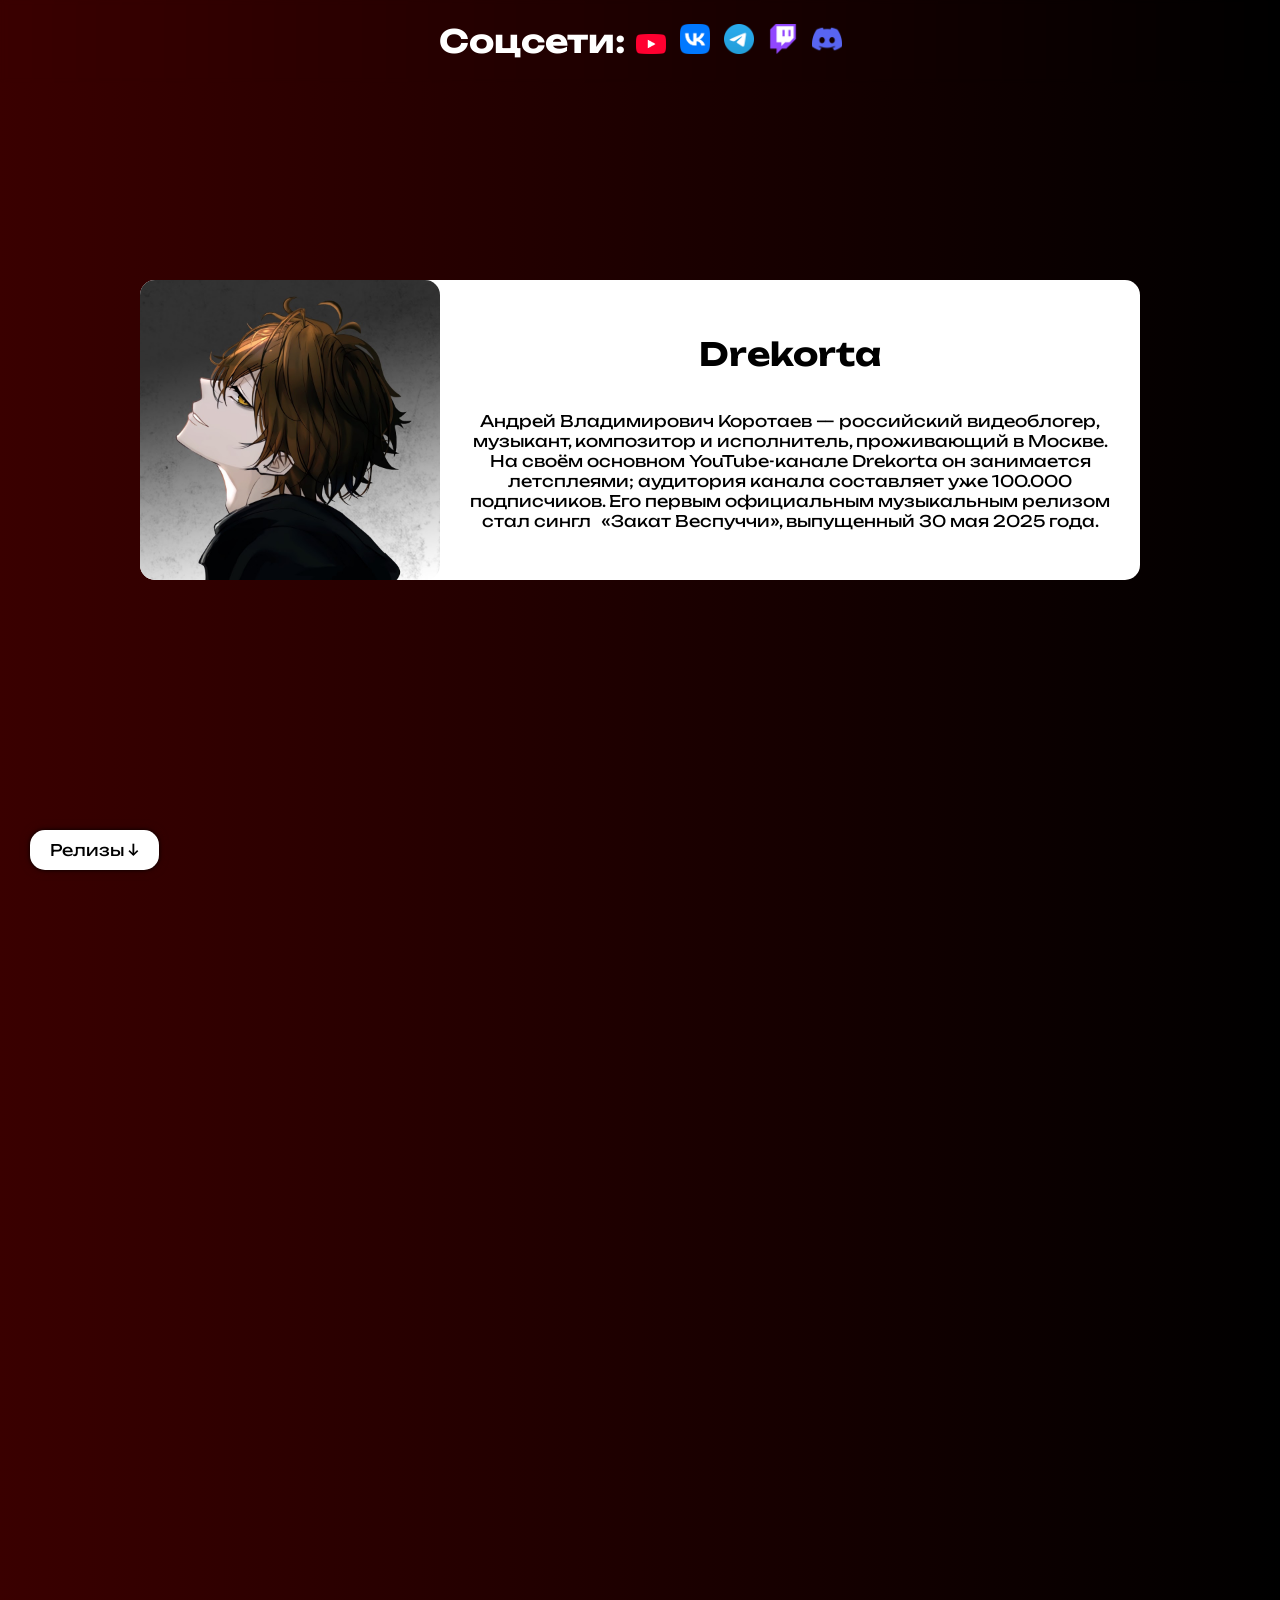
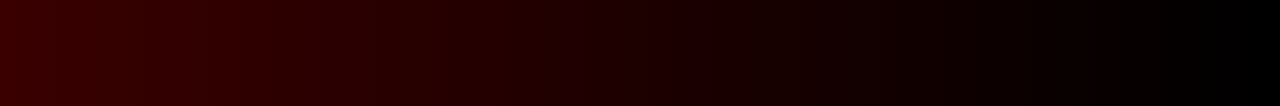
<file: index.html>
<!DOCTYPE html>
<html lang="ru">
  <head>
    <meta charset="UTF-8" />
    <meta name="viewport" content="width=device-width, initial-scale=1.0" />
    <title>drekorta</title>
    <link rel="stylesheet" href="style.css" />
    <link rel="stylesheet" href="script.js">
    <link rel="preconnect" href="https://fonts.googleapis.com" />
    <link rel="preconnect" href="https://fonts.gstatic.com" crossorigin />
    <link
      href="https://fonts.googleapis.com/css2?family=Unbounded:wght@200..900&display=swap"
      rel="stylesheet"
    />
    <link rel="icon" href="siteicon.ico" type="ico" />
  </head>

  <body>
    <header>
      <h1>Соцсети:</h1>
      <div class="icons-wrapper">
        <a href="https://www.youtube.com/@Drekorta" target="_blank">
          <img src="youtube.png" alt="youtube" width="30px" />
        </a>
        <a href="https://vk.com/drekorta" target="_blank">
          <img src="vk.png" alt="vk" width="30px" />
        </a>
        <a href="https://t.me/Drekorta" target="_blank">
          <img src="telegram.png" alt="telegram" width="30px" />
        </a>
        <a href="https://twitch.tv/Drekorta" target="_blank">
          <img src="twitch.png" alt="twitch" width="30px" />
        </a>
        <a href="https://discord.gg/R3SfruD" target="_blank">
          <img src="discord.png" alt="discord" width="30px" />
        </a>
      </div>
    </header>

    <div class="about-wrapper">
      <div class="about animate-about">
        <img
          class="dreimg"
          src="drekorta.jpg"
          alt="drekorta"
          style="border-radius: 15px"
        />
        <div class="dredesc">
          <h1 class="dreh1">Drekorta</h1>
          <p class="drep">
            Андрей Владимирович Коротаев — российский видеоблогер, музыкант,
            композитор и исполнитель, проживающий в Москве. На своём основном
            YouTube-канале Drekorta он занимается летсплеями; аудитория канала
            составляет уже 100.000 подписчиков. Его первым официальным
            музыкальным релизом стал сингл<a href="./vespuccisunset/index.html"
              >«Закат Веспуччи»</a
            >, выпущенный 30 мая 2025 года.
          </p>
        </div>
      </div>
    </div>

    <div class="releases-title" id="releases">
      <h2>Релизы</h2>
    </div>

    <div class="musics">
      <div class="cover" id="vespucci-cover">
        <img class="images" src="vspsunset.jpg" alt="vespuccisunset" />
        <div class="desc">
          <h1>Закат Веспуччи</h1>
        </div>
      </div>

      <div class="cover" id="tenkai-cover">
        <img class="images" src="tenkai.jpg" alt="tenkai" />
        <div class="desc">
          <h1>tenkai</h1>
        </div>
      </div>

      <div class="cover" id="rassekaurock-cover">
        <img class="images" src="rassekaurock.jpg" alt="rassekaurock" />
        <div class="desc">
          <h1>рассекаю рок</h1>
        </div>
      </div>
    </div>

    <!-- Блок с площадками -->
    <div class="platforms-wrapper">
      <div class="platforms">
        <h1>Площадки</h1>
        <div class="platform-list">
          <a
            href="https://vk.com/artist/drekorta"
            target="_blank"
            class="platform"
            >VK Music</a
          >
          <a
            href="https://music.yandex.ru/artist/24135183"
            target="_blank"
            class="platform"
            >Yandex Music</a
          >
          <a
            href="https://open.spotify.com/artist/0OVN7BuhQHL53kV04c3GYS"
            target="_blank"
            class="platform"
            >Spotify</a
          >
          <a
            href="https://music.apple.com/ru/artist/drekorta/1810746334"
            target="_blank"
            class="platform"
            >Apple Music</a
          >
        </div>
      </div>
    </div>

    <!-- Кнопка-скролл к релизам -->
    <button id="scrollToReleases" class="scroll-button">Релизы ↓</button>

    <script src="script.js"></script>
  </body>
</html>
</file>
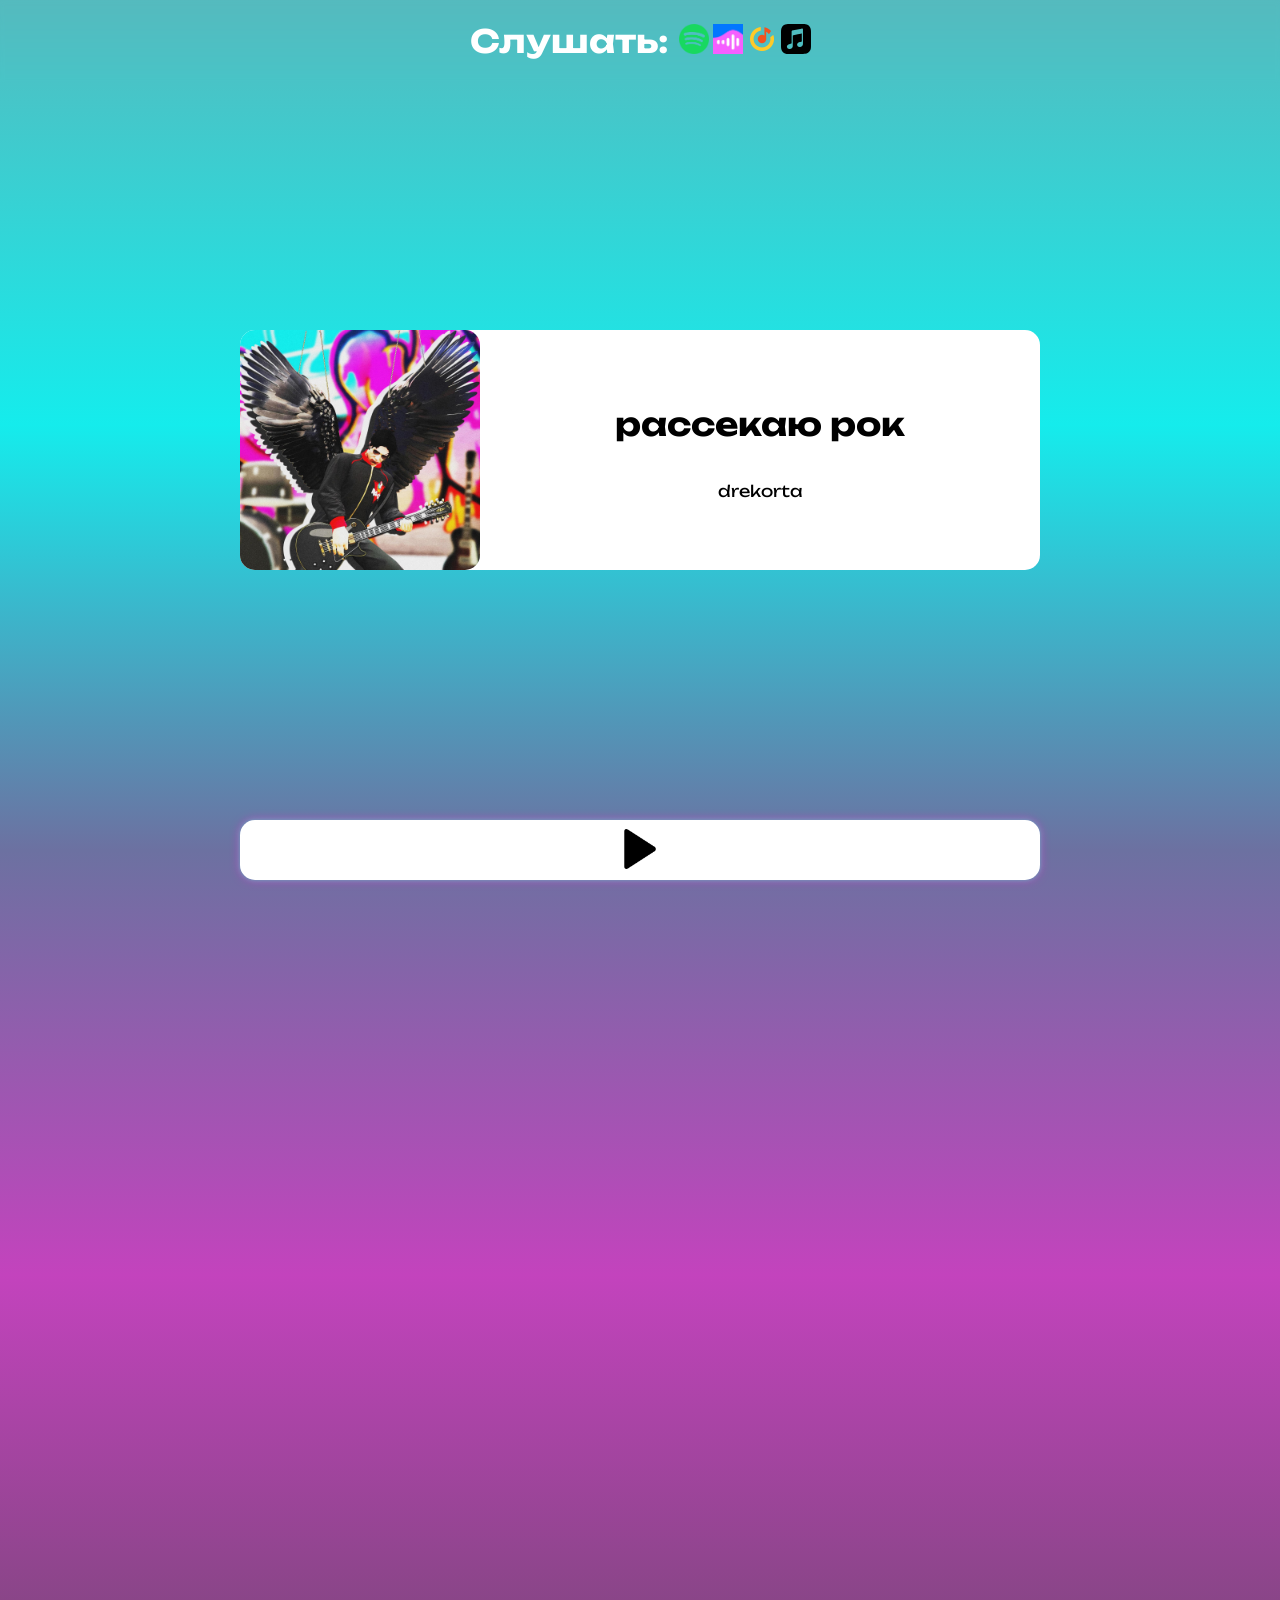
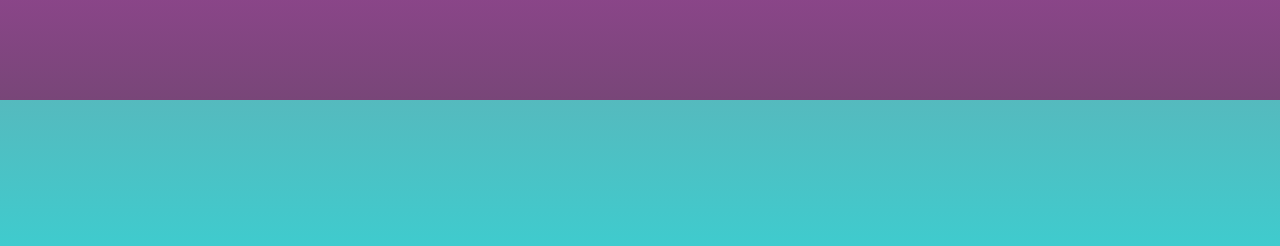
<file: rassekaurock/index.html>
<!DOCTYPE html>
<html lang="ru">
  <head>
    <meta charset="UTF-8" />
    <meta name="viewport" content="width=device-width, initial-scale=1.0" />
    <title>drekorta - рассекаю рок</title>
    <link rel="stylesheet" href="style.css" />
    <link rel="preconnect" href="https://fonts.googleapis.com" />
    <link rel="preconnect" href="https://fonts.gstatic.com" crossorigin />
    <link
      href="https://fonts.googleapis.com/css2?family=Unbounded:wght@200..900&display=swap"
      rel="stylesheet"
    />
    <link rel="icon" href="siteicon.ico" type="ico" />
  </head>

  <body>
    <div>
      <header>
        <h1>Слушать:</h1>
        <div class="icons-wrapper">
          <a
            href="https://open.spotify.com/album/5O5N1CjnevvKhvaXx5eCF7"
            target="_blank"
            ><img src="spotify.png" alt="spotify" width="30px"
          /></a>
          <a
            href="https://vk.com/music/album/-2000378957_24378957_28dcdc11b7026f2036"
            target="_blank"
            ><img src="vkmusic.png" alt="vkmusic" width="30px"
          /></a>
          <a
            href="https://music.yandex.ru/album/36996890?utm_source=bandlink&utm_medium=drekorta&utm_campaign=%D1%80%D0%B0%D1%81%D1%81%D0%B5%D0%BA%D0%B0%D1%8E%20%D1%80%D0%BE%D0%BA&utm_term=V11GF"
            target="_blank"
            ><img src="yandexmusic.png" alt="yandexmusic" width="30px"
          /></a>
          <a
            href="https://music.apple.com/us/album/1820279590?i=1820279597&mt=1&app=music&at=1000lqjf&ct=bq&Is=1&ls=1"
            target="_blank"
          >
            <img src="applemusic.svg" alt="applemusic" width="30px" />
          </a>
        </div>
      </header>
    </div>

    <div class="cover">
      <img
        class="rassekaurockimage"
        src="rassekaurock.jpg"
        alt="rassekaurock"
        width="30%"
      />

      <div class="desc">
        <h1>рассекаю рок</h1>
        <p onclick="location.href='../index.html'" style="cursor: pointer">
          drekorta
        </p>
      </div>
    </div>

    <div class="text">
      <h1
        style="
          display: flex;
          justify-content: center;
          margin-left: 20px;
          margin-right: 10px;
        "
      >
        рассекаю рок
      </h1>
      <p style="margin-left: 20px; margin-right: 20px" class="words">
        <span data-time="14.3"
          >Вылезаю из общаги только, чтобы купить «Monster».</span
        >
        <br />
        <span data-time="17.2"
          >Чёрный худи, кеды в клетку, на стене — с Kaneki постер.</span
        >
        <br />
        <span data-time="20.2"
          >Может, я чуть-чуть хороший — ведь всегда хожу на пары,</span
        >
        <br />
        <span data-time="23.2"
          >Посещаю всё, что можно, ведь боюсь небесной кары.</span
        >
        <br />
        <br />
        <span data-time="26.4">И я подобен самураю —</span> <br />
        <span data-time="30.1">Ножны в сторону летят,</span> <br />
        <span data-time="33.1">Мой клинок свет рассекает —</span> <br />
        <span data-time="36">Начинается закат.</span> <br />
        <br />
        <span data-time="38.6">Но опять мне предъявляют:</span> <br />
        <span data-time="40">«Ну какой ты древний воин?</span> <br />
        <span data-time="41.5">Даже не Хиро Онода, и катаны не достоин!</span>
        <br />
        <span data-time="44.5"
          >Ты вообще читал „Бусидо“? Где хамон, и что за шрамы?</span
        >
        <br />
        <span data-time="47.4"
          >Думаешь ли ты о смерти? Сколько в твоей жизни драмы?»</span
        >
        <br />
        <br />
        <span data-time="50.3"
          >Да отстаньте! Мне по кайфу, если даже не с катаной —</span
        >
        <br />
        <span data-time="53.3"
          >Буду пробовать я роком наносить на сердце раны.</span
        >
        <br />
        <span data-time="56.2"
          >Да, я бездарь, нот не знаю — ваши уши очень жалко.</span
        >
        <br />
        <span data-time="59.3"
          >Но я пробую, стараюсь — кста, закончил музыкалку.</span
        >
        <br />
        <br />
        <span data-time="62.1"
          >Я, как кепочка, сыграю пару тюнов на гитаре —</span
        >
        <br />
        <span data-time="65.1"
          >И никто так не узнает, что всё делает битмарь мне.</span
        >
        <br />
        <span data-time="68"
          >В Будокане вместе с Эли потеряемся мы в роке,</span
        >
        <br />
        <span data-time="71"
          >И очнусь, совсем промокший, далеко в северном доке.</span
        >
        <br />
        <br />
        <span data-time="73.6">И я неистово играю —</span> <br />
        <span data-time="77.1">Струны звонко мне кричат,</span> <br />
        <span data-time="80.3">Отдал всё этому траю —</span> <br />
        <span data-time="83.1">Зацените звукоряд.</span> <br />
        <br />
        <span data-time="85.7"
          >И мне пишут, что всё круто, я как Одинокий Рокер.</span
        >
        <br />
        <span data-time="88.6"
          >Кенни Логгинс хочет фита, мой продюсер — Чикачпокер.</span
        >
        <br />
        <span data-time="91.5"
          >Все видосы, что я делал, вряд ли замахнутся в вечность...</span
        >
        <br />
        <span data-time="94.5"
          >Ну тогда пробуем дальше — может, музыка бессмертна?</span
        >
        <br />
        <br />
        <span data-time="98">Ну добавим року этой дыре!</span>
      </p>
    </div>

    <!-- Таймер и вертикальный ползунок слева -->
    <div class="vertical-player">
      <input type="range" id="seekbar" value="0" min="0" max="102" step="1" />
      <div id="time-display">0:00 / 1:42</div>
    </div>

    <div class="playbuttondiv" id="playBtn">
      <button class="play">
        <img src="play.png" alt="play" width="40px" />
      </button>
    </div>

    <audio id="player" src="drekorta-rassekaurock.mp3"></audio>

    <div class="spacer"></div>
  </body>
</html>

<!-- Кнопка плей и плеер -->
<script>
  const player = document.getElementById("player");
  const playBtn = document.getElementById("playBtn");
  const playIcon = playBtn.querySelector("img");
  const seekbar = document.getElementById("seekbar");
  const timeDisplay = document.getElementById("time-display");
  const verticalPlayer = document.querySelector(".vertical-player");
  const lyrics = document.querySelector(".text p");
  const lyricSpans = lyrics.querySelectorAll("span");
  const playButtonContainer = document.querySelector(".playbuttondiv");

  const playImg = "play.png";
  const pauseImg = "pause.png";
  let userScrolled = false;
  let scrollTimeout = null;

  function formatTime(seconds) {
    const m = Math.floor(seconds / 60);
    const s = Math.floor(seconds % 60);
    return `${m}:${s.toString().padStart(2, "0")}`;
  }

  function updateButtonPosition() {
    const scrollY = window.scrollY;
    const screenWidth = window.innerWidth;
    const isPlaying = !player.paused;
    const isMobileView = screenWidth < 1000;

    if (scrollY >= 50 || (isMobileView && isPlaying)) {
      playButtonContainer.style.width = "115px";
      playButtonContainer.style.transform = "translate(0, -50%)";
      playButtonContainer.style.left = screenWidth < 550 ? "10%" : "20px";
    } else {
      playButtonContainer.style.width = "80%";
      playButtonContainer.style.left = screenWidth < 550 ? "10%" : "50%";
      playButtonContainer.style.transform =
        screenWidth < 550 ? "translate(0, -50%)" : "translate(-50%, -50%)";
      playButtonContainer.style.opacity = "1";
    }
  }

  function updatePlayerVisibilityOnScroll() {
    const scrollY = window.scrollY;
    const screenWidth = window.innerWidth;
    const isPlaying = !player.paused;

    if (isPlaying) {
      verticalPlayer.style.visibility = "visible";
      verticalPlayer.style.pointerEvents = "auto";
      verticalPlayer.style.opacity = screenWidth < 1100 ? "1" : "1";
    } else {
      verticalPlayer.style.opacity = "0";
      verticalPlayer.style.visibility = "hidden";
      verticalPlayer.style.pointerEvents = "none";
    }

    updateButtonPosition();
  }

  function togglePlayerVisibility(show) {
    verticalPlayer.style.opacity = show ? "1" : "0";
    verticalPlayer.style.visibility = show ? "visible" : "hidden";
    verticalPlayer.style.pointerEvents = show ? "auto" : "none";
  }

  function updatePlayPauseState() {
    const screenWidth = window.innerWidth;

    if (player.paused) {
      playIcon.src = playImg;
      playIcon.alt = "Play";
      togglePlayerVisibility(false);
      playButtonContainer.classList.remove("raised");
    } else {
      playIcon.src = pauseImg;
      playIcon.alt = "Pause";
      updatePlayerVisibilityOnScroll();

      const opacity = getTransparencyNearBottom();
      verticalPlayer.style.opacity = opacity;
      playButtonContainer.style.opacity = opacity;

      if (screenWidth < 550) {
        playButtonContainer.classList.add("raised");
      } else {
        playButtonContainer.classList.remove("raised");
      }
    }

    updateButtonPosition();
  }

  function scrollToLyric(currentLine) {
    if (!userScrolled && currentLine) {
      const start = window.pageYOffset;
      const lineRect = currentLine.getBoundingClientRect();
      const target =
        start + lineRect.top - window.innerHeight / 2 + lineRect.height / 2;

      const duration = 300;
      let startTime = null;

      function animateScroll(timestamp) {
        if (!startTime) startTime = timestamp;
        const elapsed = timestamp - startTime;
        const progress = Math.min(elapsed / duration, 1);

        const ease = easeInOutExpo(progress);
        window.scrollTo(0, start + (target - start) * ease);

        if (elapsed < duration) {
          requestAnimationFrame(animateScroll);
        }
      }

      function easeInOutExpo(t) {
        return t < 0.5 ? 2 * t * t : -1 + (4 - 2 * t) * t;
      }

      requestAnimationFrame(animateScroll);
    }
  }

  function highlightLyrics(currentTime) {
    let currentLine = null;

    lyricSpans.forEach((span) => {
      const lineTime = parseFloat(span.getAttribute("data-time"));
      if (lineTime <= currentTime) currentLine = span;
    });

    if (currentLine && currentLine !== lastHighlighted) {
      if (lastHighlighted) lastHighlighted.classList.remove("highlight");
      currentLine.classList.add("highlight");
      lastHighlighted = currentLine;
      scrollToLyric(currentLine);
    }
  }

  function updateTimeDisplay() {
    const current = formatTime(player.currentTime);
    const total = formatTime(player.duration || 102);
    timeDisplay.textContent = `${current} / ${total}`;
  }

  // Инициализация
  updateButtonPosition();

  playBtn.addEventListener("click", () => {
    if (player.paused) {
      player.play();
      userScrolled = false;
    } else {
      player.pause();
    }
  });

  player.addEventListener("play", updatePlayPauseState);
  player.addEventListener("pause", updatePlayPauseState);

  player.addEventListener("ended", () => {
    playIcon.src = playImg;
    playIcon.alt = "Play";
    togglePlayerVisibility(false);
    playButtonContainer?.classList.remove("raised");

    lyricSpans.forEach((span) => span.classList.remove("highlight"));
    lastHighlighted = null;
    userScrolled = false;
  });

  player.addEventListener("loadedmetadata", () => {
    seekbar.max = Math.floor(player.duration);
    updateTimeDisplay();
  });

  player.addEventListener("timeupdate", () => {
    seekbar.value = Math.floor(player.currentTime);
    updateTimeDisplay();
    highlightLyrics(player.currentTime);
  });

  seekbar.addEventListener("input", () => {
    player.currentTime = seekbar.value;
    updateTimeDisplay();
    highlightLyrics(player.currentTime);
  });

  lyrics.addEventListener("click", (e) => {
    const line = e.target.closest("span[data-time]");
    if (line) {
      const time = parseFloat(line.getAttribute("data-time"));
      player.currentTime = time;
      if (player.paused) player.play();
      userScrolled = false;
    }
  });

  document.addEventListener("keydown", (e) => {
    if (e.key === "F7" || e.key === " " || e.key === "MediaPlayPause") {
      e.preventDefault();
      if (player.paused) {
        player.play();
        userScrolled = false;
      } else {
        player.pause();
      }
    }
  });

  window.addEventListener("scroll", () => {
    if (!player.paused) {
      userScrolled = true;
      if (scrollTimeout) clearTimeout(scrollTimeout);
      scrollTimeout = setTimeout(() => {
        userScrolled = false;
      }, 1000);
    }

    updatePlayerVisibilityOnScroll();
    updateTransparencyNearBottom();
  });

  window.addEventListener("resize", () => {
    updatePlayerVisibilityOnScroll();
    updatePlayPauseState();
    updateButtonPosition();
  });
</script>

<!-- Прозрачность кнопок для читаемости текста -->
<script>
  function getTransparencyNearBottom() {
    const scrollY = window.scrollY;
    const windowHeight = window.innerHeight;
    const bodyHeight = document.body.offsetHeight;
    const screenWidth = window.innerWidth;

    const nearBottom = scrollY + windowHeight >= bodyHeight - 100;
    const isMobile = screenWidth < 1000;

    return nearBottom && isMobile ? "0.5" : "1";
  }

  function updateTransparencyNearBottom() {
    const opacity = getTransparencyNearBottom();
    verticalPlayer.style.opacity = opacity;
    playButtonContainer.style.opacity = opacity;
  }
</script>

<!-- Подсветка текста -->
<script>
  const audio = document.querySelector("audio");
  const textSpans = document.querySelectorAll(".text span[data-time]");
  let lastHighlighted = null;
  let isUserSeeking = false;

  // Функция сброса всех стилей
  function resetAllLyricStyles() {
    textSpans.forEach((span) => {
      span.classList.remove("highlight", "played");
    });
    lastHighlighted = null;
  }

  // Обработчик клика по строке
  textSpans.forEach((span) => {
    span.addEventListener("click", function () {
      isUserSeeking = true;
      audio.currentTime = Number(this.dataset.time);

      // Снимаем только highlight (не трогаем played)
      textSpans.forEach((s) => {
        s.classList.remove("highlight");
      });

      // Применяем новую подсветку
      this.classList.add("highlight");
      lastHighlighted = this;

      setTimeout(() => {
        isUserSeeking = false;
        updateHighlight();
      }, 100);
    });
  });

  function updateHighlight() {
    if (isUserSeeking) return;

    const currentTime = audio.currentTime;
    let currentHighlight = null;

    textSpans.forEach((span) => {
      const time = Number(span.dataset.time);

      if (currentTime >= time) {
        span.classList.add("played");
        currentHighlight = span;
      } else {
        span.classList.remove("played");
        span.classList.remove("highlight");
      }
    });

    if (lastHighlighted) lastHighlighted.classList.remove("highlight");
    if (currentHighlight) {
      currentHighlight.classList.add("highlight");
      lastHighlighted = currentHighlight;
    }
  }

  audio.addEventListener("timeupdate", updateHighlight);
  audio.addEventListener("pause", updateHighlight);
  audio.addEventListener("seeked", updateHighlight);

  // Добавляем обработчик окончания воспроизведения
  audio.addEventListener("ended", () => {
    resetAllLyricStyles();
  });
</script>

<!-- Плавность текста -->
<script>
  window.addEventListener("scroll", () => {
    const textBlock = document.querySelector(".text");

    if (window.scrollY >= 50) {
      textBlock.classList.add("visible");
    } else {
      textBlock.classList.remove("visible");
    }
  });
</script>

<!-- Градиент бг -->
<script>
  window.addEventListener("scroll", () => {
    const scrollY = window.scrollY;
    const maxScroll = document.body.scrollHeight - window.innerHeight;
    const progress = Math.min(scrollY / maxScroll, 1);

    // Цвета от начала до фиксированного цвета
    const startColors = ["#55babe", "#15ecec", "#6c71a1", "#c343bd", "#784678"];
    const endColor = "#784678"; // Фиксированный цвет в конце градиента

    const interpolateColor = (color1, color2, ratio) => {
      const hexToRgb = (hex) => [
        parseInt(hex.slice(1, 3), 16),
        parseInt(hex.slice(3, 5), 16),
        parseInt(hex.slice(5, 7), 16),
      ];
      const rgbToHex = (rgb) =>
        "#" + rgb.map((x) => x.toString(16).padStart(2, "0")).join("");

      const c1 = hexToRgb(color1);
      const c2 = hexToRgb(color2);
      const result = c1.map((v, i) => Math.round(v + (c2[i] - v) * ratio));
      return rgbToHex(result);
    };

    for (let i = 0; i < startColors.length; i++) {
      const mixed = interpolateColor(startColors[i], endColor, progress);
      document.documentElement.style.setProperty(`--color${i + 1}`, mixed);
    }
  });
</script>

<!-- Header скролл -->
<script>
  window.addEventListener("scroll", function () {
    const header = document.querySelector("header");
    if (window.scrollY > 50) {
      header.classList.add("scrolled");
    } else {
      header.classList.remove("scrolled");
    }
  });
</script>

<!-- Инвертация иконки Apple Music -->
<script>
  const icon = document.getElementById("applemusic");

  window.addEventListener("scroll", () => {
    if (window.scrollY < 50) {
      icon.style.filter = "invert(1)"; // белый цвет (инверсия)
    } else {
      icon.style.filter = "invert(0)"; // обычный цвет (чёрный)
    }
  });

  // Чтобы сразу установить правильный цвет при загрузке страницы:
  if (window.scrollY < 50) {
    icon.style.filter = "invert(1)";
  } else {
    icon.style.filter = "invert(0)";
  }
</script>
</file>
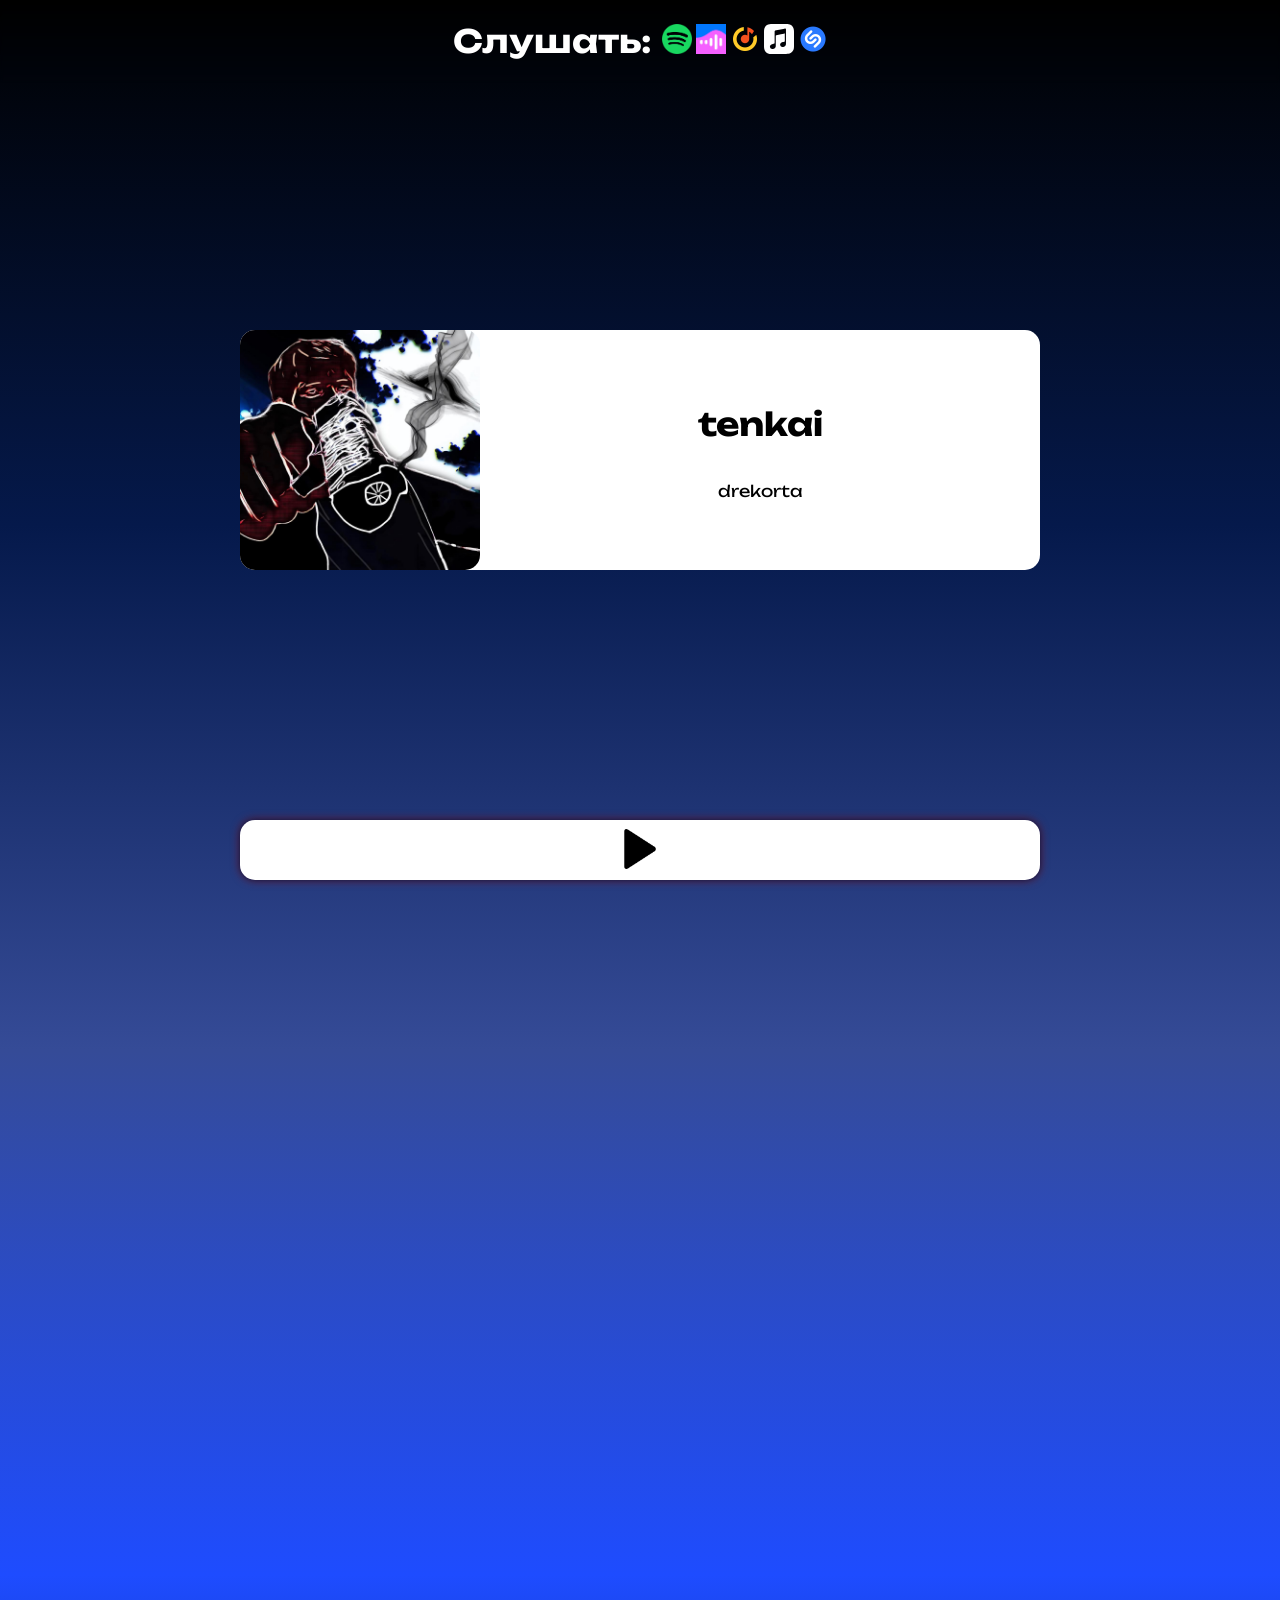
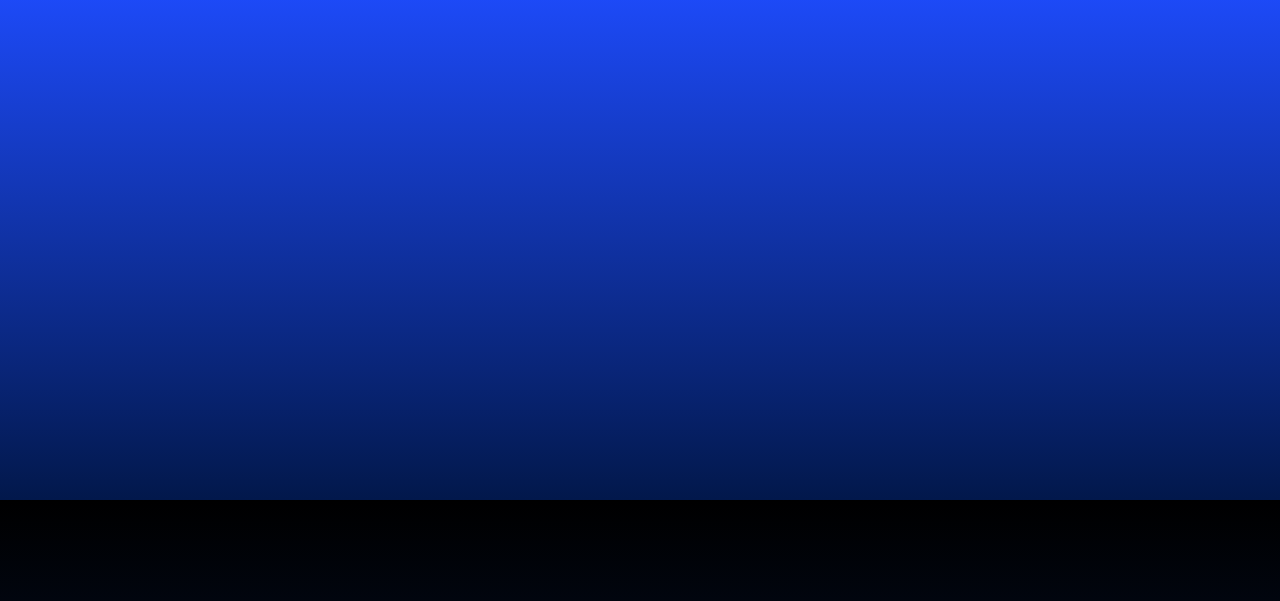
<file: tenkai/index.html>
<!DOCTYPE html>
<html lang="ru">
  <head>
    <meta charset="UTF-8" />
    <meta name="viewport" content="width=device-width, initial-scale=1.0" />
    <title>drekorta - tenkai</title>
    <link rel="stylesheet" href="style.css" />
    <link rel="preconnect" href="https://fonts.googleapis.com" />
    <link rel="preconnect" href="https://fonts.gstatic.com" crossorigin />
    <link
      href="https://fonts.googleapis.com/css2?family=Unbounded:wght@200..900&display=swap"
      rel="stylesheet"
    />
    <link rel="icon" href="siteicon.ico" type="ico" />
  </head>

  <body>
    <div>
      <header>
        <h1>Слушать:</h1>
        <div class="icons-wrapper">
          <a
            href="https://open.spotify.com/album/4ArzuXgdECcH0LxSp5aFNA"
            target="_blank"
            ><img src="spotify.png" alt="spotify" width="30px"
          /></a>
          <a
            href="https://vk.com/music/album/-2000247887_24247887_dc6c904e23c1ea5ee6"
            target="_blank"
            ><img src="vkmusic.png" alt="vkmusic" width="30px"
          /></a>
          <a
            href="https://music.yandex.ru/album/36805202?utm_source=bandlink&utm_medium=drekorta&utm_campaign=tenkai&utm_term=tidJm"
            target="_blank"
            ><img src="yandexmusic.png" alt="yandexmusic" width="30px"
          /></a>
          <a
            href="https://music.apple.com/us/album/1816773827?mt=1&at=1000lqjf&ct=bq&app=music"
            target="_blank"
            id="music-link"
          >
            <img
              src="applemusic.svg"
              alt="applemusic"
              width="30px"
              id="applemusic"
            />
          </a>
          <a
            href="https://www.shazam.com/song/1816774188/tenkai"
            target="_blank"
            ><img src="shazam.png" alt="shazam" width="30px"
          /></a>
        </div>
      </header>
    </div>

    <div class="cover">
      <img class="tenkaiimage" src="tenkai.jpg" alt="tenkai" width="30%" />

      <div class="desc">
        <h1>tenkai</h1>
        <p onclick="location.href='../index.html'" style="cursor: pointer">
          drekorta
        </p>
      </div>
    </div>

    <div class="text">
      <h1 style="display: flex; justify-content: center">tenkai</h1>
      <p style="margin-left: 20px; margin-right: 20px" class="words">
        <span data-time="0.2">// Ну нет, я уже не верил.</span> <br />
        <span data-time="1.7">После первого хедшота — чуть-чуть,</span> <br />
        <span data-time="3.3">После второго — уже больше,</span> <br />
        <span data-time="5">После третьего...</span> <br />
        <span data-time="6"
          >После того, как только он родился и скачал CS — я в него верил.
          //</span
        >
        <br />
        <br />
        <span data-time="9.7">Вижу всё и всем владею — это Ryoiki Tenkai.</span>
        <br />
        <span data-time="12.2"
          >Снова битва, снова тлею, и мне не увидеть рай.</span
        >
        <br />
        <span data-time="14.7"
          >Самый сильный в этой катке, а ты, сука, вечно мажешь.</span
        >
        <br />
        <span data-time="17.4"
          >Позавидуй моей хватке — мне не важно, чё ты скажешь.</span
        >
        <br />
        <br />
        <span data-time="19.7"
          >Дропнуть авик тебе, лоху? Да с какого перепуга?</span
        >
        <br />
        <span data-time="22.3"
          >Сука, я скорее сдохну — этот вин моя заслуга.</span
        >
        <br />
        <span data-time="24.9"
          >Я играю клатч на ринге — самый сильный в этом мире.</span
        >
        <br />
        <span data-time="27.4"
          >Синий цвет на моем пинге — я плод Древа Аогири.</span
        >
        <br />
        <br />
        <span data-time="30"
          >Незаметен, как Kuroko, ноль энергии в процентах.</span
        >
        <br />
        <span data-time="32.5"
          >И пока ты жмёшься сбоку — занимаю самый центр.</span
        >
        <br />
        <span data-time="35">Мои мувы всех пугают, как Xyp9x и Aomine.</span>
        <br />
        <span data-time="37.5"
          >С шести вечера играю — психанул на кофеине.</span
        >
        <br />
        <span data-time="40">Па-па-пау!</span> <br />
        <br />
        <span data-time="40.8">// Опа! Ха!</span> <br />
        <span data-time="42.2">Чё, ещё есть уёбки?</span> <br />
        <span data-time="43.4">Давай, давай, давай!</span> <br />
        <span data-time="44.3">Аа, как же легко ебать!</span> <br />
        <span data-time="45.7">Какой же я, блять, хуёвый, сука!</span> <br />
        <span data-time="48.3">Как же я пиздат!</span> <br />
        <span data-time="49.2">Блять, нихуя даёшь... //</span> <br />
        <br />
        <span data-time="50"
          >Я пожру всех, как Isagi. Я — Анти-Маг, вы все — маги.</span
        >
        <br />
        <span data-time="52.6"
          >Хамелеон — Reo Mikage. Снова от успеха в шаге.</span
        >
        <br />
        <span data-time="55.1"
          >Стиль скопирую, я — Kise, и исполню даже лучше.</span
        >
        <br />
        <span data-time="57.7"
          >Река крови — я в круизе. Буду дальше тебя мучить.</span
        >
        <br />
        <br />
        <span data-time="60.2"
          >Как же круто делать фраги — я питаюсь только ими.</span
        >
        <br />
        <span data-time="62.7"
          >Топ-один своей общаги, ваще в любой дисциплине.</span
        >
        <br />
        <span data-time="65.1"
          >Я в потоке, как Kagami, весь искрюсь — катушка Тесла.</span
        >
        <br />
        <span data-time="67.8"
          >Я смету всё, как цунами. Я умру — потом воскресну.</span
        >
        <br />
        <br />
        <span data-time="71">// Ryoki Tenkai... хаа-ха-ха-ха.</span> <br />
        <span data-time="74.6">Ладно, проебали.</span> <br />
        <span data-time="76.5">Я ему прямо в ебло стрелял!</span> <br />
        <span data-time="77.7">Вообще, блять, сдохнуть хочу.</span> <br />
        <span data-time="80.6">Чё за хуйня, блять?..</span> <br />
        <span data-time="82.4"
          >Можно сослаться, что это не я виноват, а проблема в игре.</span
        ><br />
        <span data-time="85.7">Просто не повезло — тайминги хуёвые.</span><br />
        <span data-time="88.4">Но, так делают слабые — это я хуёвый</span><br />
        <span data-time="90">Опять синий экран, сука! //</span>
      </p>
    </div>

    <!-- Таймер и вертикальный ползунок слева -->
    <div class="vertical-player">
      <input type="range" id="seekbar" value="0" min="0" max="94" step="1" />
      <div id="time-display">0:00 / 1:34</div>
    </div>

    <div class="playbuttondiv" id="playBtn">
      <button class="play">
        <img src="play.png" alt="play" width="40px" />
      </button>
    </div>

    <audio id="player" src="drekorta-tenkai.mp3"></audio>

    <div class="spacer"></div>
  </body>
</html>

<!-- Кнопка плей и плеер -->
<script>
  const player = document.getElementById("player");
  const playBtn = document.getElementById("playBtn");
  const playIcon = playBtn.querySelector("img");
  const seekbar = document.getElementById("seekbar");
  const timeDisplay = document.getElementById("time-display");
  const verticalPlayer = document.querySelector(".vertical-player");
  const lyrics = document.querySelector(".text p");
  const lyricSpans = lyrics.querySelectorAll("span");
  const playButtonContainer = document.querySelector(".playbuttondiv");

  const playImg = "play.png";
  const pauseImg = "pause.png";
  let userScrolled = false;
  let scrollTimeout = null;

  function formatTime(seconds) {
    const m = Math.floor(seconds / 60);
    const s = Math.floor(seconds % 60);
    return `${m}:${s.toString().padStart(2, "0")}`;
  }

  function updateButtonPosition() {
    const scrollY = window.scrollY;
    const screenWidth = window.innerWidth;
    const isPlaying = !player.paused;
    const isMobileView = screenWidth < 1000;

    // Активное положение то есть как при скролле >50
    if (scrollY >= 50 || (isMobileView && isPlaying)) {
      playButtonContainer.style.width = "115px";
      playButtonContainer.style.transform = "translate(0, -50%)";
      playButtonContainer.style.left = screenWidth < 550 ? "10%" : "20px";
    }
    // Обычное положение
    else {
      playButtonContainer.style.width = "80%";
      playButtonContainer.style.left = screenWidth < 550 ? "10%" : "50%";
      playButtonContainer.style.transform =
        screenWidth < 550 ? "translate(0, -50%)" : "translate(-50%, -50%)";
      playButtonContainer.style.opacity = "1";
    }
  }

  function updatePlayerVisibilityOnScroll() {
    const scrollY = window.scrollY;
    const isPlaying = !player.paused;

    if (isPlaying) {
      verticalPlayer.style.visibility = "visible";
      verticalPlayer.style.pointerEvents = "auto";
      verticalPlayer.style.opacity = "1";
    } else {
      verticalPlayer.style.opacity = "0";
      verticalPlayer.style.visibility = "hidden";
      verticalPlayer.style.pointerEvents = "none";
    }

    updateButtonPosition(); // Обновляем позицию кнопки при скролле
  }

  function togglePlayerVisibility(show) {
    verticalPlayer.style.opacity = show ? "1" : "0";
    verticalPlayer.style.visibility = show ? "visible" : "hidden";
    verticalPlayer.style.pointerEvents = show ? "auto" : "none";
  }

  function updatePlayPauseState() {
    const screenWidth = window.innerWidth;

    if (player.paused) {
      playIcon.src = playImg;
      playIcon.alt = "Play";
      togglePlayerVisibility(false);
      playButtonContainer.classList.remove("raised");
    } else {
      playIcon.src = pauseImg;
      playIcon.alt = "Pause";
      updatePlayerVisibilityOnScroll();

      const opacity = getTransparencyNearBottom();
      verticalPlayer.style.opacity = opacity;
      playButtonContainer.style.opacity = opacity;

      if (screenWidth < 550) {
        playButtonContainer.classList.add("raised");
      } else {
        playButtonContainer.classList.remove("raised");
      }
    }

    updateButtonPosition();
  }

  function scrollToLyric(currentLine) {
    if (!userScrolled && currentLine) {
      const start = window.pageYOffset;
      const lineRect = currentLine.getBoundingClientRect();
      const target =
        start + lineRect.top - window.innerHeight / 2 + lineRect.height / 2;

      const duration = 300;
      let startTime = null;

      function animateScroll(timestamp) {
        if (!startTime) startTime = timestamp;
        const elapsed = timestamp - startTime;
        const progress = Math.min(elapsed / duration, 1);

        const ease = easeInOutExpo(progress);
        window.scrollTo(0, start + (target - start) * ease);

        if (elapsed < duration) {
          requestAnimationFrame(animateScroll);
        }
      }

      function easeInOutExpo(t) {
        return t < 0.5 ? 2 * t * t : -1 + (4 - 2 * t) * t;
      }

      requestAnimationFrame(animateScroll);
    }
  }

  function highlightLyrics(currentTime) {
    let currentLine = null;

    lyricSpans.forEach((span) => {
      const lineTime = parseFloat(span.getAttribute("data-time"));
      if (lineTime <= currentTime) currentLine = span;
    });

    if (currentLine && currentLine !== lastHighlighted) {
      if (lastHighlighted) lastHighlighted.classList.remove("highlight");
      currentLine.classList.add("highlight");
      lastHighlighted = currentLine;
      scrollToLyric(currentLine);
    }
  }

  function updateTimeDisplay() {
    const current = formatTime(player.currentTime);
    const total = formatTime(player.duration || 94);
    timeDisplay.textContent = `${current} / ${total}`;
  }

  // Инициализация
  updateButtonPosition();

  // Обработчики событий
  playBtn.addEventListener("click", () => {
    if (player.paused) {
      player.play();
      userScrolled = false;
    } else {
      player.pause();
    }
  });

  player.addEventListener("play", updatePlayPauseState);
  player.addEventListener("pause", updatePlayPauseState);
  player.addEventListener("ended", updatePlayPauseState);
  player.addEventListener("loadedmetadata", updateTimeDisplay);
  player.addEventListener("timeupdate", () => {
    seekbar.value = Math.floor(player.currentTime);
    updateTimeDisplay();
    highlightLyrics(player.currentTime);
  });

  seekbar.addEventListener("input", () => {
    player.currentTime = seekbar.value;
    updateTimeDisplay();
    highlightLyrics(player.currentTime);
  });

  lyrics.addEventListener("click", (e) => {
    const line = e.target.closest("span[data-time]");
    if (line) {
      const time = parseFloat(line.getAttribute("data-time"));
      player.currentTime = time;
      if (player.paused) player.play();
      userScrolled = false;
    }
  });

  document.addEventListener("keydown", (e) => {
    if (e.key === "F7" || e.key === " " || e.key === "MediaPlayPause") {
      e.preventDefault();
      if (player.paused) {
        player.play();
        userScrolled = false;
      } else {
        player.pause();
      }
    }
  });

  window.addEventListener("scroll", () => {
    if (!player.paused) {
      userScrolled = true;
      if (scrollTimeout) clearTimeout(scrollTimeout);
      scrollTimeout = setTimeout(() => {
        userScrolled = false;
      }, 1000);
    }

    updatePlayerVisibilityOnScroll();
    updateTransparencyNearBottom();
  });

  window.addEventListener("resize", () => {
    updatePlayerVisibilityOnScroll();
    updatePlayPauseState();
    updateButtonPosition();
  });
</script>

<!-- Прозрачность кнопок для читаемости текста -->
<script>
  function getTransparencyNearBottom() {
    const scrollY = window.scrollY;
    const windowHeight = window.innerHeight;
    const bodyHeight = document.body.offsetHeight;
    const screenWidth = window.innerWidth;

    const nearBottom = scrollY + windowHeight >= bodyHeight - 100;
    const isMobile = screenWidth < 1000;

    return nearBottom && isMobile ? "0.5" : "1";
  }

  function updateTransparencyNearBottom() {
    const opacity = getTransparencyNearBottom();
    verticalPlayer.style.opacity = opacity;
    playButtonContainer.style.opacity = opacity;
  }
</script>

<!-- Подсветка текста -->
<script>
  const audio = document.querySelector("audio");
  const textSpans = document.querySelectorAll(".text span[data-time]");
  let lastHighlighted = null;
  let isUserSeeking = false;

  // Функция сброса всех стилей
  function resetAllLyricStyles() {
    textSpans.forEach((span) => {
      span.classList.remove("highlight", "played");
    });
    lastHighlighted = null;
  }

  // Обработчик клика по строке
  textSpans.forEach((span) => {
    span.addEventListener("click", function () {
      isUserSeeking = true;
      audio.currentTime = Number(this.dataset.time);

      // Снимаем только highlight (не трогаем played)
      textSpans.forEach((s) => {
        s.classList.remove("highlight");
      });

      // Применяем новую подсветку
      this.classList.add("highlight");
      lastHighlighted = this;

      setTimeout(() => {
        isUserSeeking = false;
        updateHighlight();
      }, 100);
    });
  });

  function updateHighlight() {
    if (isUserSeeking) return;

    const currentTime = audio.currentTime;
    let currentHighlight = null;

    textSpans.forEach((span) => {
      const time = Number(span.dataset.time);

      if (currentTime >= time) {
        span.classList.add("played");
        currentHighlight = span;
      } else {
        span.classList.remove("played");
        span.classList.remove("highlight");
      }
    });

    if (lastHighlighted) lastHighlighted.classList.remove("highlight");
    if (currentHighlight) {
      currentHighlight.classList.add("highlight");
      lastHighlighted = currentHighlight;
    }
  }

  audio.addEventListener("timeupdate", updateHighlight);
  audio.addEventListener("pause", updateHighlight);
  audio.addEventListener("seeked", updateHighlight);

  // Добавляем обработчик окончания воспроизведения
  audio.addEventListener("ended", () => {
    resetAllLyricStyles();
  });
</script>

<!-- Плавность текста -->
<script>
  window.addEventListener("scroll", () => {
    const textBlock = document.querySelector(".text");

    if (window.scrollY >= 50) {
      textBlock.classList.add("visible");
    } else {
      textBlock.classList.remove("visible");
    }
  });
</script>

<!-- Градиент бг -->
<script>
  window.addEventListener("scroll", () => {
    const scrollY = window.scrollY;
    const maxScroll = document.body.scrollHeight - window.innerHeight;
    const progress = Math.min(scrollY / maxScroll, 1);

    // Цвета от начала до фиксированного цвета
    const startColors = ["#000000", "#05194b", "#354B97", "#1e4cff", "#02184b"];
    const endColor = "#182245"; // Фиксированный цвет в конце градиента

    const interpolateColor = (color1, color2, ratio) => {
      const hexToRgb = (hex) => [
        parseInt(hex.slice(1, 3), 16),
        parseInt(hex.slice(3, 5), 16),
        parseInt(hex.slice(5, 7), 16),
      ];
      const rgbToHex = (rgb) =>
        "#" + rgb.map((x) => x.toString(16).padStart(2, "0")).join("");

      const c1 = hexToRgb(color1);
      const c2 = hexToRgb(color2);
      const result = c1.map((v, i) => Math.round(v + (c2[i] - v) * ratio));
      return rgbToHex(result);
    };

    for (let i = 0; i < startColors.length; i++) {
      const mixed = interpolateColor(startColors[i], endColor, progress);
      document.documentElement.style.setProperty(`--color${i + 1}`, mixed);
    }
  });
</script>

<!-- Header скролл -->
<script>
  window.addEventListener("scroll", function () {
    const header = document.querySelector("header");
    if (window.scrollY > 50) {
      header.classList.add("scrolled");
    } else {
      header.classList.remove("scrolled");
    }
  });
</script>

<!-- Инвертация иконки Apple Music -->
<script>
  const icon = document.getElementById("applemusic");

  window.addEventListener("scroll", () => {
    if (window.scrollY < 50) {
      icon.style.filter = "invert(1)"; // белый цвет (инверсия)
    } else {
      icon.style.filter = "invert(0)"; // обычный цвет (чёрный)
    }
  });

  // Чтобы сразу установить правильный цвет при загрузке страницы:
  if (window.scrollY < 50) {
    icon.style.filter = "invert(1)";
  } else {
    icon.style.filter = "invert(0)";
  }
</script>
</file>
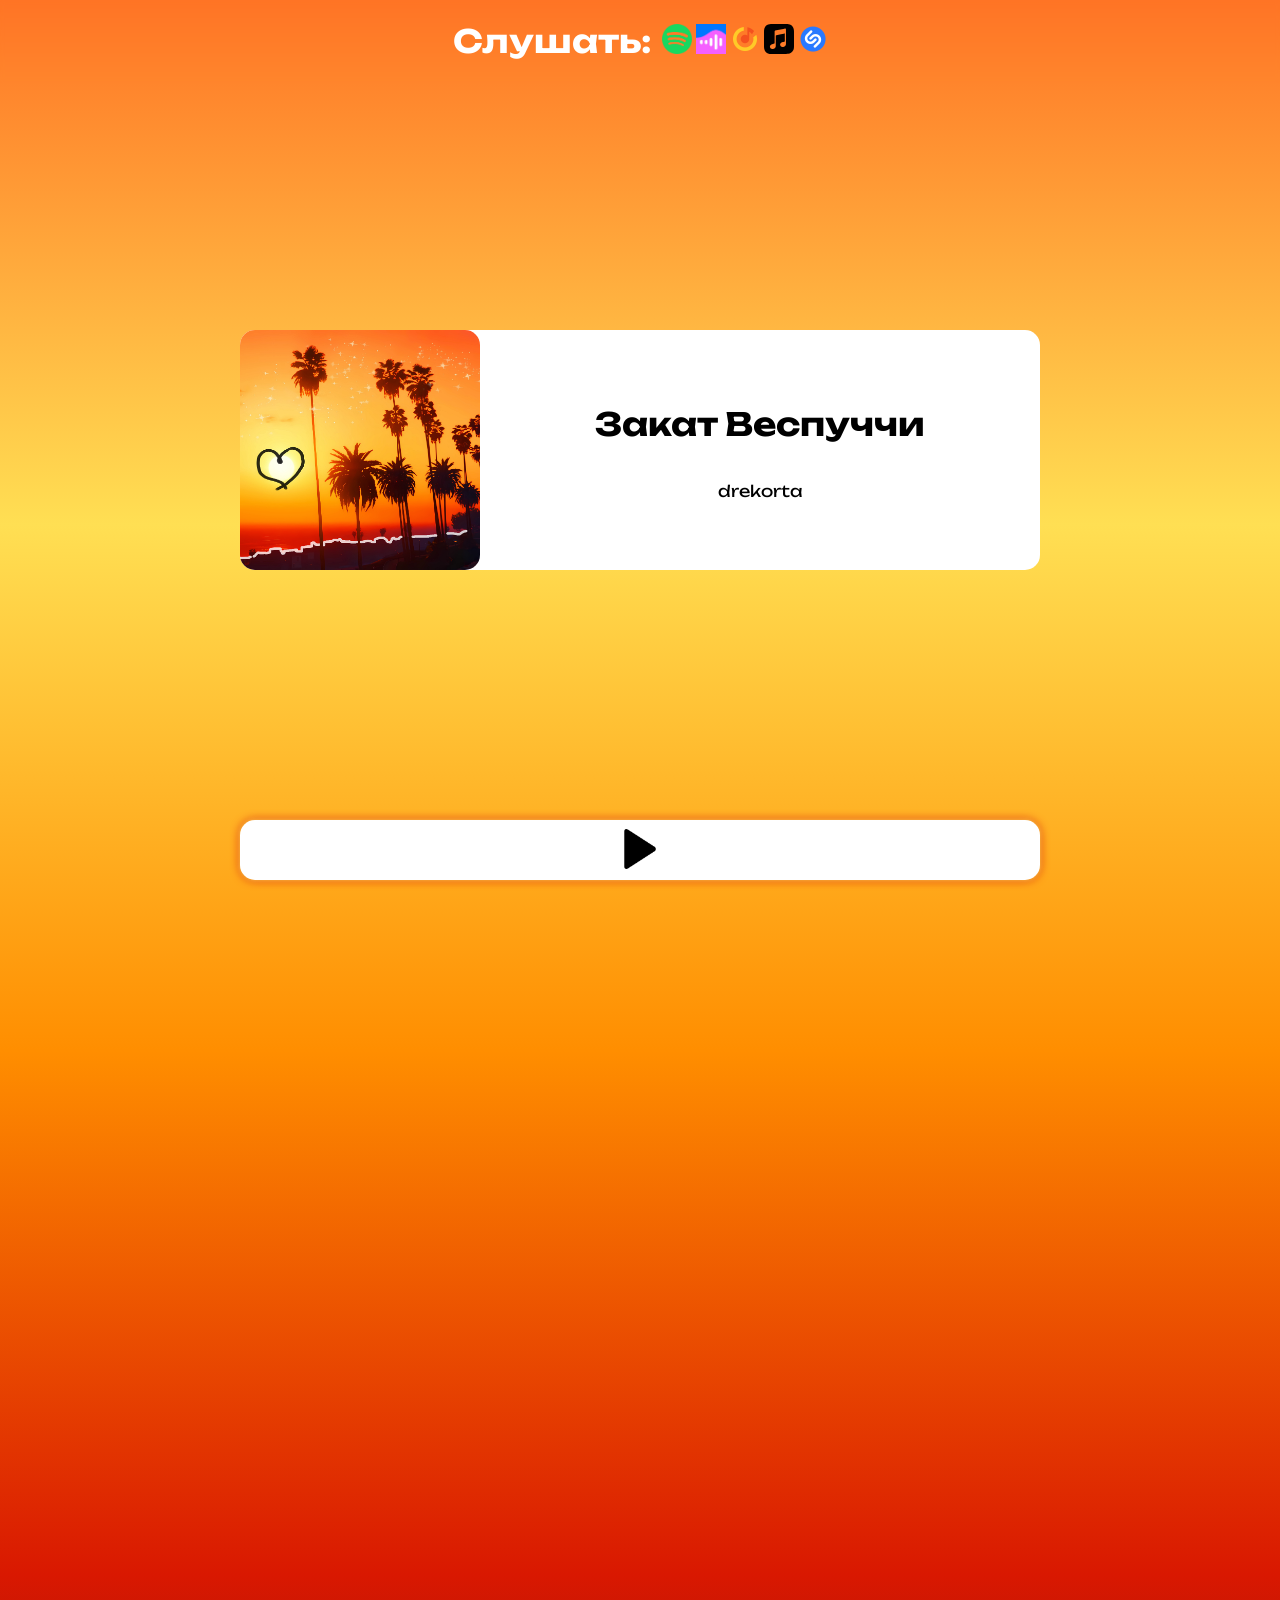
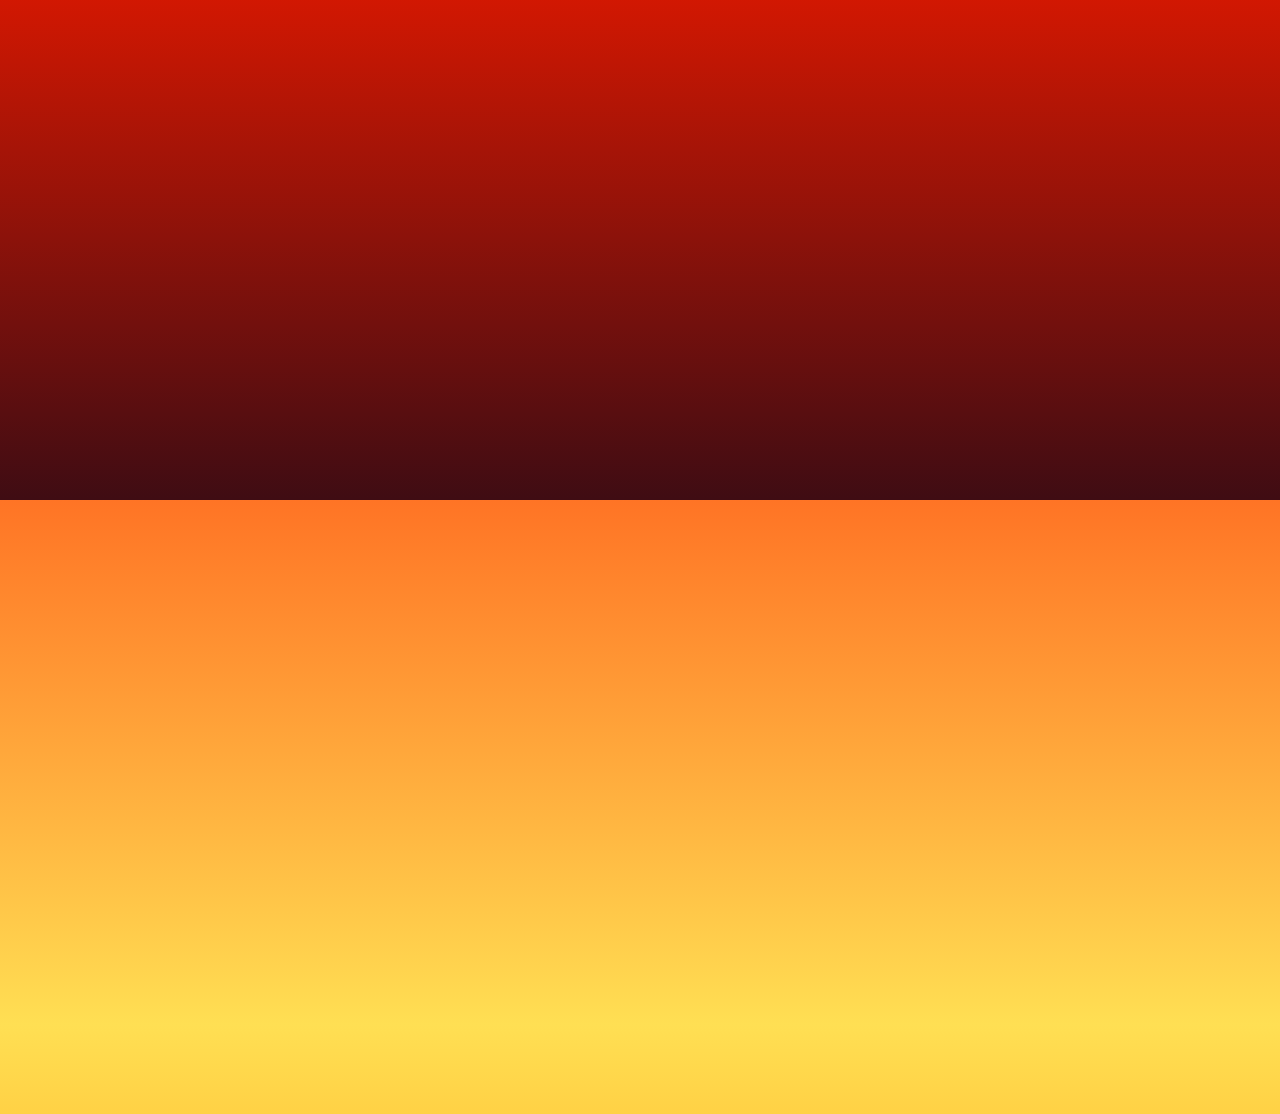
<file: vespuccisunset/index.html>
<!DOCTYPE html>
<html lang="ru">
  <head>
    <meta charset="UTF-8" />
    <meta name="viewport" content="width=device-width, initial-scale=1.0" />
    <title>drekorta - Закат Веспуччи</title>
    <link rel="stylesheet" href="style.css" />
    <link rel="preconnect" href="https://fonts.googleapis.com" />
    <link rel="preconnect" href="https://fonts.gstatic.com" crossorigin />
    <link
      href="https://fonts.googleapis.com/css2?family=Unbounded:wght@200..900&display=swap"
      rel="stylesheet"
    />
    <link rel="icon" href="siteicon.ico" type="ico" />
  </head>

  <body>
    <div>
      <header>
        <h1>Слушать:</h1>
        <div class="icons-wrapper">
          <a
            href="https://open.spotify.com/album/0CY0XbsuQ52sHzE0WnNwHL"
            target="_blank"
          >
            <img src="spotify.png" alt="spotify" width="30px" />
          </a>
          <a
            href="https://vk.com/music/album/-2000978085_23978085_f94938f80671864115"
            target="_blank"
          >
            <img src="vkmusic.png" alt="vkmusic" width="30px" />
          </a>
          <a
            href="https://music.yandex.ru/album/36418560?utm_medium=copy_link&utm_source=bandlink&utm_medium=drekorta&utm_campaign=%D0%97%D0%B0%D0%BA%D0%B0%D1%82%20%D0%92%D0%B5%D1%81%D0%BF%D1%83%D1%87%D1%87%D0%B8&utm_term=XDXBZ"
            target="_blank"
          >
            <img src="yandexmusic.png" alt="yandexmusic" width="30px" />
          </a>
          <a
            href="https://music.apple.com/us/album/1810746227?mt=1&at=1000lqjf&ct=bq&app=music"
            target="_blank"
          >
            <img src="applemusic.svg" alt="applemusic" width="30px" />
          </a>
          <a
            href="https://www.shazam.com/song/1810746741/%D0%B7%D0%B0%D0%BA%D0%B0%D1%82-%D0%B2%D0%B5%D1%81%D0%BF%D1%83%D1%87%D1%87%D0%B8"
            target="_blank"
          >
            <img src="shazam.png" alt="shazam" width="30px" />
          </a>
        </div>
      </header>
    </div>

    <div class="cover">
      <img
        class="vespucciimage"
        src="vspsunset.jpg"
        alt="vespuccisunset"
        width="30%"
      />

      <div class="desc">
        <h1>Закат Веспуччи</h1>
        <p
          onclick="location.href='../index.html'"
          style="cursor: pointer;"
        >
          drekorta
        </p>
      </div>
    </div>

    <div class="text">
      <h1
        style="
          display: flex;
          justify-content: center;
          margin-left: 20px;
          margin-right: 10px;
        "
      >
        Закат Веспуччи
      </h1>
      <p style="margin-left: 20px; margin-right: 20px" class="words">
        <span data-time="14">Эти звуки мне бесценны.</span> <br />
        <span data-time="15.7">Звон стекла и вой сирены.</span> <br />
        <span data-time="17.6">Окажусь ещё чуть ближе —</span> <br />
        <span data-time="19.3">В небе над собой увижу</span> <br />
        <span data-time="21">Мо-о-ой</span
        ><span data-time="22.5">зака-а-ат</span
        ><span data-time="24.3">Веспу-уччи-и-и...</span> <br />
        <br />
        <span data-time="27.9">Нажимаю F1 — я.</span> <br />
        <span data-time="29.8">Этот день был очень длинный.</span> <br />
        <span data-time="31.5">Солнце рдеет, пирс Дель-Перро...</span> <br />
        <span data-time="33.3">Чувствуешь всю атмосферу?</span> <br />
        <br />
        <span data-time="35">Мне плевать, какого цвета</span> <br />
        <span data-time="36.8">Этот мир, да вся планета!</span> <br />
        <span data-time="38.6">Я покрашу в чёрно-красный —</span> <br />
        <span data-time="40.4">Назови мой стиль ужасным!</span> <br />
        <br />
        <span data-time="42">Я погибну на Веспуччи —</span> <br />
        <span data-time="43.8">Этот день был самый лучший!</span> <br />
        <span data-time="45.6">В ночь меня луна утянет,</span> <br />
        <span data-time="47.3">Завтра, может, не настанет...</span> <br />
        <br />
        <span data-time="49">Сумерки пришли в Лос-Сантос —</span> <br />
        <span data-time="50.9">Это антидепрессанты.</span> <br />
        <span data-time="52.6">И утонет неба пламя</span> <br />
        <span data-time="54.4">В виртуальном океане.</span> <br />
        <br />
        <span data-time="56.5"
          >// You know, Capitan, I look back at my career and ask myself:
          "Why?"</span
        ><br />
        <span data-time="60.9"
          >The robberies conducted, the assassinations carried out,</span
        >
        <span data-time="63.7"
          >the insurrections supported — or crushed...</span
        >
        <br />
        <span data-time="66.3"
          >The late night, the early morning, the fatigue... //</span
        >
        <br />
        <br />
        <span data-time="70">Мир реальный слишком душит.</span> <br />
        <span data-time="71.8">Часто не хочу всех слушать.</span> <br />
        <span data-time="73.6">И, хотя хожу по краю,</span> <br />
        <span data-time="75.3">Есть то, что всегда спасает —</span> <br />
        <span data-time="77.1">Мо-о-ой</span
        ><span data-time="78.6">зака-а-ат</span
        ><span data-time="80.4">Веспу-уччи-и-и...</span> <br />
        <br />
        <span data-time="83.9">Сяду в Virtue, в сердце лаги,</span> <br />
        <span data-time="85.8">Еду на электротяге.</span> <br />
        <span data-time="87.6">Киллуа и скорость бога —</span> <br />
        <span data-time="89.4">Подо мной горит дорога!</span> <br />
        <br />
        <span data-time="91.2">Вылетаю на Грейт-Оушен —</span> <br />
        <span data-time="93">Этот вечер, как в slow motion.</span> <br />
        <span data-time="94.7">Монитор мне служит призмой —</span> <br />
        <span data-time="96.4">Это способ эскапизма.</span> <br />
        <br />
        <span data-time="98.1">Я готов со всем расстаться,</span> <br />
        <span data-time="99.9">Только чтобы тут остаться.</span> <br />
        <span data-time="101.6">Путь — бесчисленно препятствий,</span> <br />
        <span data-time="103.4">Не перестану сражаться!</span> <br />
        <br />
        <span data-time="105.1">Дозу Хроноса по вене —</span> <br />
        <span data-time="106.9">Остановится пусть время.</span> <br />
        <span data-time="108.7">И забуду все заботы —</span> <br />
        <span data-time="110.3">Да, это должно сработать.</span> <br />
        <br />
        <span data-time="111.9"
          >// We're not so different when it all comes down to it:</span
        >
        <br />
        <span data-time="114.5"
          >Ambitious, results-driven, sociopathic tendencies, major
          endorphins...</span
        >
        <br />
        <span data-time="121.6"
          >I should have changed my routine — too predictable.</span
        >
        <br />
        <span data-time="124.5"
          >Or maybe just stop posting running times to social media...</span
        >
        <br />
        <span data-time="127.9"
          >But what’s the point of running if no one knows about it? //</span
        >
        <br />
        <br />
        <span data-time="131.4">// Well, this has been... horrifying.</span>
        <br />
        <span data-time="135">Really, really horrifying.</span> <br />
        <span data-time="136.2">But... also pretty fun!</span> <br />
        <span data-time="138.8">So... bye-bye! //</span>
      </p>
    </div>

    <!-- Таймер и вертикальный ползунок слева -->
    <div class="vertical-player">
      <input type="range" id="seekbar" value="0" min="0" max="145" step="1" />
      <div id="time-display">0:00 / 2:25</div>
    </div>

    <div class="playbuttondiv" id="playBtn">
      <button class="play">
        <img src="play.png" alt="play" width="40px" />
      </button>
    </div>

    <audio id="player" src="drekorta-vespuccisunset.mp3"></audio>

    <div class="spacer"></div>
  </body>
</html>

<!-- Кнопка плей и плеер -->
<script>
  const player = document.getElementById("player");
  const playBtn = document.getElementById("playBtn");
  const playIcon = playBtn.querySelector("img");
  const seekbar = document.getElementById("seekbar");
  const timeDisplay = document.getElementById("time-display");
  const verticalPlayer = document.querySelector(".vertical-player");
  const lyrics = document.querySelector(".text p");
  const lyricSpans = lyrics.querySelectorAll("span");
  const playButtonContainer = document.querySelector(".playbuttondiv");

  const playImg = "play.png";
  const pauseImg = "pause.png";
  let userScrolled = false;
  let scrollTimeout = null;

  function formatTime(seconds) {
    const m = Math.floor(seconds / 60);
    const s = Math.floor(seconds % 60);
    return `${m}:${s.toString().padStart(2, "0")}`;
  }

  function updateButtonPosition() {
    const scrollY = window.scrollY;
    const screenWidth = window.innerWidth;
    const isPlaying = !player.paused;
    const isMobileView = screenWidth < 1000;

    if (scrollY >= 50 || (isMobileView && isPlaying)) {
      playButtonContainer.style.width = "115px";
      playButtonContainer.style.transform = "translate(0, -50%)";
      playButtonContainer.style.left = screenWidth < 550 ? "10%" : "20px";
    } else {
      playButtonContainer.style.width = "80%";
      playButtonContainer.style.left = screenWidth < 550 ? "10%" : "50%";
      playButtonContainer.style.transform =
        screenWidth < 550 ? "translate(0, -50%)" : "translate(-50%, -50%)";
      playButtonContainer.style.opacity = "1";
    }
  }

  function updatePlayerVisibilityOnScroll() {
    const scrollY = window.scrollY;
    const screenWidth = window.innerWidth;
    const isPlaying = !player.paused;

    if (isPlaying) {
      verticalPlayer.style.visibility = "visible";
      verticalPlayer.style.pointerEvents = "auto";
      verticalPlayer.style.opacity = screenWidth < 1100 ? "1" : "1";
    } else {
      verticalPlayer.style.opacity = "0";
      verticalPlayer.style.visibility = "hidden";
      verticalPlayer.style.pointerEvents = "none";
    }

    updateButtonPosition();
  }

  function togglePlayerVisibility(show) {
    verticalPlayer.style.opacity = show ? "1" : "0";
    verticalPlayer.style.visibility = show ? "visible" : "hidden";
    verticalPlayer.style.pointerEvents = show ? "auto" : "none";
  }

  function updatePlayPauseState() {
    const screenWidth = window.innerWidth;

    if (player.paused) {
      playIcon.src = playImg;
      playIcon.alt = "Play";
      togglePlayerVisibility(false);
      playButtonContainer.classList.remove("raised");
    } else {
      playIcon.src = pauseImg;
      playIcon.alt = "Pause";
      updatePlayerVisibilityOnScroll();

      const opacity = getTransparencyNearBottom();
      verticalPlayer.style.opacity = opacity;
      playButtonContainer.style.opacity = opacity;

      if (screenWidth < 550) {
        playButtonContainer.classList.add("raised");
      } else {
        playButtonContainer.classList.remove("raised");
      }
    }

    updateButtonPosition();
  }

  function scrollToLyric(currentLine) {
    if (!userScrolled && currentLine) {
      const start = window.pageYOffset;
      const lineRect = currentLine.getBoundingClientRect();
      const target =
        start + lineRect.top - window.innerHeight / 2 + lineRect.height / 2;

      const duration = 300;
      let startTime = null;

      function animateScroll(timestamp) {
        if (!startTime) startTime = timestamp;
        const elapsed = timestamp - startTime;
        const progress = Math.min(elapsed / duration, 1);

        const ease = easeInOutExpo(progress);
        window.scrollTo(0, start + (target - start) * ease);

        if (elapsed < duration) {
          requestAnimationFrame(animateScroll);
        }
      }

      function easeInOutExpo(t) {
        return t < 0.5 ? 2 * t * t : -1 + (4 - 2 * t) * t;
      }

      requestAnimationFrame(animateScroll);
    }
  }

  function highlightLyrics(currentTime) {
    let currentLine = null;

    lyricSpans.forEach((span) => {
      const lineTime = parseFloat(span.getAttribute("data-time"));
      if (lineTime <= currentTime) currentLine = span;
    });

    if (currentLine && currentLine !== lastHighlighted) {
      if (lastHighlighted) lastHighlighted.classList.remove("highlight");
      currentLine.classList.add("highlight");
      lastHighlighted = currentLine;
      scrollToLyric(currentLine);
    }
  }

  function updateTimeDisplay() {
    const current = formatTime(player.currentTime);
    const total = formatTime(player.duration || 145);
    timeDisplay.textContent = `${current} / ${total}`;
  }

  // Инициализация
  updateButtonPosition();

  // Обработчики
  playBtn.addEventListener("click", () => {
    if (player.paused) {
      player.play();
      userScrolled = false;
    } else {
      player.pause();
    }
  });

  player.addEventListener("play", updatePlayPauseState);
  player.addEventListener("pause", updatePlayPauseState);

  player.addEventListener("ended", () => {
    playIcon.src = playImg;
    playIcon.alt = "Play";
    togglePlayerVisibility(false);
    playButtonContainer.classList.remove("raised");

    lyricSpans.forEach((span) => span.classList.remove("highlight"));
    lastHighlighted = null;
    userScrolled = false;
  });

  player.addEventListener("loadedmetadata", () => {
    seekbar.max = Math.floor(player.duration);
    updateTimeDisplay();
  });

  player.addEventListener("timeupdate", () => {
    seekbar.value = Math.floor(player.currentTime);
    updateTimeDisplay();
    highlightLyrics(player.currentTime);
  });

  seekbar.addEventListener("input", () => {
    player.currentTime = seekbar.value;
    updateTimeDisplay();
    highlightLyrics(player.currentTime);
  });

  lyrics.addEventListener("click", (e) => {
    const line = e.target.closest("span[data-time]");
    if (line) {
      const time = parseFloat(line.getAttribute("data-time"));
      player.currentTime = time;
      if (player.paused) player.play();
      userScrolled = false;
    }
  });

  document.addEventListener("keydown", (e) => {
    if (e.key === "F7" || e.key === " " || e.key === "MediaPlayPause") {
      e.preventDefault();
      if (player.paused) {
        player.play();
        userScrolled = false;
      } else {
        player.pause();
      }
    }
  });

  window.addEventListener("scroll", () => {
    if (!player.paused) {
      userScrolled = true;
      if (scrollTimeout) clearTimeout(scrollTimeout);
      scrollTimeout = setTimeout(() => {
        userScrolled = false;
      }, 1000);
    }

    updatePlayerVisibilityOnScroll();
    updateTransparencyNearBottom();
  });

  window.addEventListener("resize", () => {
    updatePlayerVisibilityOnScroll();
    updatePlayPauseState();
    updateButtonPosition();
  });
</script>

<!-- Прозрачность кнопок для читаемости текста -->
<script>
  function getTransparencyNearBottom() {
    const scrollY = window.scrollY;
    const windowHeight = window.innerHeight;
    const bodyHeight = document.body.offsetHeight;
    const screenWidth = window.innerWidth;

    const nearBottom = scrollY + windowHeight >= bodyHeight - 100;
    const isMobile = screenWidth < 1000;

    return nearBottom && isMobile ? "0.5" : "1";
  }

  function updateTransparencyNearBottom() {
    const opacity = getTransparencyNearBottom();
    verticalPlayer.style.opacity = opacity;
    playButtonContainer.style.opacity = opacity;
  }
</script>

<!-- Подсветка текста -->
<script>
  const audio = document.querySelector("audio");
  const textSpans = document.querySelectorAll(".text span[data-time]");
  let lastHighlighted = null;
  let isUserSeeking = false;

  // Функция сброса всех стилей
  function resetAllLyricStyles() {
    textSpans.forEach((span) => {
      span.classList.remove("highlight", "played");
    });
    lastHighlighted = null;
  }

  // Обработчик клика по строке
  textSpans.forEach((span) => {
    span.addEventListener("click", function () {
      isUserSeeking = true;
      audio.currentTime = Number(this.dataset.time);

      // Снимаем только highlight (не трогаем played)
      textSpans.forEach((s) => {
        s.classList.remove("highlight");
      });

      // Применяем новую подсветку
      this.classList.add("highlight");
      lastHighlighted = this;

      setTimeout(() => {
        isUserSeeking = false;
        updateHighlight();
      }, 100);
    });
  });

  function updateHighlight() {
    if (isUserSeeking) return;

    const currentTime = audio.currentTime;
    let currentHighlight = null;

    textSpans.forEach((span) => {
      const time = Number(span.dataset.time);

      if (currentTime >= time) {
        span.classList.add("played");
        currentHighlight = span;
      } else {
        span.classList.remove("played");
        span.classList.remove("highlight");
      }
    });

    if (lastHighlighted) lastHighlighted.classList.remove("highlight");
    if (currentHighlight) {
      currentHighlight.classList.add("highlight");
      lastHighlighted = currentHighlight;
    }
  }

  audio.addEventListener("timeupdate", updateHighlight);
  audio.addEventListener("pause", updateHighlight);
  audio.addEventListener("seeked", updateHighlight);

  // Добавляем обработчик окончания воспроизведения
  audio.addEventListener("ended", () => {
    resetAllLyricStyles();
  });
</script>

<!-- Плавность текста -->
<script>
  window.addEventListener("scroll", () => {
    const textBlock = document.querySelector(".text");

    if (window.scrollY >= 50) {
      textBlock.classList.add("visible");
    } else {
      textBlock.classList.remove("visible");
    }
  });
</script>

<!-- Градиент бг -->
<script>
  window.addEventListener("scroll", () => {
    const scrollY = window.scrollY;
    const maxScroll = document.body.scrollHeight - window.innerHeight;
    const progress = Math.min(scrollY / maxScroll, 1);

    // Цвета от начала до фиксированного цвета
    const startColors = ["#ff7425", "#ffdf53", "#ff8e00", "#d91801", "#3f0c13"];
    const endColor = "#3f0c13"; // Фиксированный цвет в конце градиента

    const interpolateColor = (color1, color2, ratio) => {
      const hexToRgb = (hex) => [
        parseInt(hex.slice(1, 3), 16),
        parseInt(hex.slice(3, 5), 16),
        parseInt(hex.slice(5, 7), 16),
      ];
      const rgbToHex = (rgb) =>
        "#" + rgb.map((x) => x.toString(16).padStart(2, "0")).join("");

      const c1 = hexToRgb(color1);
      const c2 = hexToRgb(color2);
      const result = c1.map((v, i) => Math.round(v + (c2[i] - v) * ratio));
      return rgbToHex(result);
    };

    for (let i = 0; i < startColors.length; i++) {
      const mixed = interpolateColor(startColors[i], endColor, progress);
      document.documentElement.style.setProperty(`--color${i + 1}`, mixed);
    }
  });
</script>

<!-- Header скролл -->
<script>
  window.addEventListener("scroll", function () {
    const header = document.querySelector("header");
    if (window.scrollY > 50) {
      header.classList.add("scrolled");
    } else {
      header.classList.remove("scrolled");
    }
  });
</script>
</file>
<file: style.css>
body {
  background: linear-gradient(to left, #000000, #3a0000);
  min-height: 100vh;
  background-attachment: scroll;
  font-family: "Unbounded", sans-serif;
  margin: 0;
  padding: 0;
  display: flex;
  flex-direction: column;
  align-items: center;
  margin-bottom: 25px;
}

/* Header */
header {
  position: fixed;
  top: 0;
  left: 0;
  right: 0;
  z-index: 1000;
  display: flex;
  flex-wrap: wrap;
  align-items: center;
  justify-content: center;
  padding: 0px 20px;
  color: white;
  transition: 0.3s ease;
  background-color: transparent;
  backdrop-filter: blur(2px);
}
header.scrolled {
  background-color: white;
  color: black;
}
a {
  transition: 0.3s;
  text-decoration: none;
  margin-left: 10px;
  color: black;
}
a:hover {
  transition: 0.3s;
  opacity: 50%;
}

/* На мобилках (ширина < 400px) */
@media (max-width: 400px) {
  header {
    flex-direction: column;
    padding: 10px;
  }
  .icons-wrapper {
    display: flex;
    gap: 10px;
  }
}

/* Связанное с обложкой */
.images {
  border-radius: 15px 15px 0 0;
  width: 100%;
  height: 65%;
  object-fit: cover;
}
.dreimg {
  width: 30%;
}
.cover {
  display: flex;
  flex-direction: column;
  background-color: white;
  border-radius: 15px;
  color: black;
  width: 300px;
  height: 400px;
  text-align: center;
  box-shadow: 0 4px 8px rgba(0, 0, 0, 0.1);
  overflow: hidden;
  transition: 0.3s;
}
.desc {
  flex: 1;
  display: flex;
  flex-direction: column;
  justify-content: center;
  align-items: center;
  padding: 15px;
}

/* Площадки */
/* Обёртка вокруг блока площадок */
.platforms-wrapper {
  display: flex;
  justify-content: center;
  margin-top: 30px;
  opacity: 0;
  transform: translateY(20px);
  transition: opacity 0.6s ease, transform 0.6s ease;
}
.platforms-wrapper.show-on-scroll {
  opacity: 1;
  transform: translateY(0);
}
/* Обёртка вокруг блока площадок */
.platforms-wrapper {
  display: flex;
  justify-content: center;
  margin-top: 30px;
  transform: translateY(20px);
  transition: opacity 0.6s ease, transform 0.6s ease;
  opacity: 0;
}
.platforms-wrapper.show-on-scroll {
  opacity: 1;
  transform: translateY(0);
}

/* Основной блок */
.platforms {
  background-color: white;
  border-radius: 15px;
  padding: 30px;
  max-width: 1000px;
  width: 70%;
  text-align: center;
}
.platforms h1 {
  margin-bottom: 20px;
}

/* Контейнер кнопок */
.platform-list {
  display: flex;
  flex-wrap: wrap;
  justify-content: center;
  gap: 20px;
  margin-top: 20px;
  position: relative;
}

/* Платформы с музлом */
.platform {
  padding: 10px 20px;
  border-radius: 10px;
  background-color: #eee;
  cursor: pointer;
  transition: all 0.3s ease;
  font-weight: bold;
  color: #000;
  opacity: 1;
  transform: scale(1);
}

.platform-list:hover .platform {
  opacity: 1;
  transform: scale(1);
}

/* Прозрачность остальных кнопок */
.platform:hover ~ .platform,
.platform:has(~ .platform:hover),
.platform:hover + .platform,
.platform:has(+ .platform:hover) {
  opacity: 0.5;
}

/* Наведённая кнопка увеличивается */
.platform:hover {
  opacity: 1;
  transform: scale(1.05);
  z-index: 1;
}

/* Карточки релизов */
.musics {
  display: flex;
  flex-wrap: wrap;
  justify-content: center;
  gap: 30px;
  max-width: 1200px;
  width: 100%;
}

/* Hover эффекты */
.musics:hover .cover {
  opacity: 1;
  transform: scale(1);
  cursor: pointer;
}
.musics .cover:hover {
  opacity: 1;
  transform: scale(1.05);
  z-index: 1;
}

/* Соседние блоки становятся прозрачными */
.musics .cover:hover ~ .cover,
.musics .cover:has(~ .cover:hover) {
  opacity: 0.5;
  transform: scale(1);
  transition: transform 0.3s ease, opacity 0.3s ease;
}

/* Основной блок информации */
.about {
  display: flex;
  flex-direction: row;
  background-color: white;
  border-radius: 15px;
  max-width: 1000px;
  color: black;
  width: 80%;
  text-align: center;
  margin-bottom: 40px;
}

/* Текстовая часть */
.dredesc {
  flex: 1;
  display: flex;
  flex-direction: column;
  justify-content: center;
  align-items: center;
  padding: 20px;
}

/* Обёртка вокруг about */
.about-wrapper {
  display: flex;
  justify-content: center;
  align-items: center;
  min-height: 100vh;
  width: 100%;
  background: linear-gradient(to left, #000000, #3a0000);
}

/* Блок с надписью релизы */
.releases-title {
  width: 100%;
  text-align: center;
  background-color: white;
  padding: 20px 0;
  margin-bottom: 30px;
}
.releases-title h2 {
  margin: 0;
  font-size: 2em;
  color: black;
}
/* Прокрутка релизов: начальное состояние */
.releases-title,
.musics,
.platforms-wrapper {
  opacity: 0;
  transform: translateY(20px);
  transition: opacity 0.6s ease, transform 0.6s ease;
}
/* Когда элемент появляется */
.show-on-scroll {
  opacity: 1;
  transform: translateY(0);
}

/* Кнопка-скролл к релизам */
.scroll-button {
  position: fixed;
  bottom: 30px;
  left: 30px;
  padding: 10px 20px;
  font-size: 1rem;
  background-color: #ffffff;
  color: #000000;
  border: none;
  border-radius: 15px;
  box-shadow: 0 0 5px #000000, 0 0 10px #3a0000;
  cursor: pointer;
  z-index: 999;
  opacity: 0;
  transform: translateY(20px);
  transition: opacity 0.4s ease, transform 0.4s ease;
  font-family: "Unbounded", sans-serif;
  pointer-events: none;
}
.scroll-button.visible {
  opacity: 1;
  transform: translateY(0);
  pointer-events: auto;
}
.scroll-button:hover {
  transition: 0.3s;
  opacity: 0.7;
  transform: scale(1.05);
}

/* Анимация */
.dredesc .dreh1,
.dredesc .drep {
  opacity: 0;
}
@keyframes moveTitleIn {
  0% {
    opacity: 0;
    transform: translateY(30px);
  }
  40% {
    opacity: 1;
  }
  100% {
    opacity: 1;
    transform: translateX(0);
  }
}
@keyframes moveTextUp {
  0% {
    transform: translateY(30px);
  }
  100% {
    opacity: 1;
    transform: translateY(0);
  }
}
.animate-about .dreh1 {
  animation: moveTitleIn 0.4s ease-out forwards;
  animation-delay: 0.2s;
  position: relative;
}
.animate-about .drep {
  animation: moveTextUp 0.4s ease-out forwards;
  animation-delay: 0.2s;
  position: relative;
}

/* Адаптивность */
@media (max-width: 1240px) {
  .musics {
    flex-direction: column;
    align-items: center;
    gap: 20px;
  }
  .cover {
    width: 90%;
    max-width: 400px;
    height: auto;
  }
  .dreimg {
    width: 100%;
  }
  .about {
    flex-direction: column;
  }
  body {
    margin-top: 10%;
  }
  .dreh1,
  .drep {
    transform: none !important;
    opacity: 1 !important;
    animation: none !important;
  }
}

@media (max-width: 850px) {
  body {
    margin-top: 15%;
  }
}

@media (max-width: 600px) {
  .about {
    width: 80%;
  }
  body {
    margin-top: 20%;
  }
  .cover {
    width: 95%;
  }
  .drep {
    font-size: 15px;
  }
  .musics {
    max-width: 90%;
  }
}
@media (max-width: 444px) {
  body {
    margin-top: 35%;
  }
}
</file>
<file: rassekaurock/style.css>
:root {
  --color1: #55babe;
  --color2: #15ecec;
  --color3: #6c71a1;
  --color4: #c343bd;
  --color5: #784678;
}
body {
  display: flex;
  justify-content: center;

  font-family: "Unbounded", sans-serif;
  font-optical-sizing: auto;
  font-weight: 400;
  font-style: normal;

  margin: 0;
  padding: 0;
  min-height: 1700px;
  background: linear-gradient(
    to bottom,
    var(--color1),
    var(--color2),
    var(--color3),
    var(--color4),
    var(--color5)
  );
  transition: background 0.2s ease;
}

/* Header */
header {
  position: fixed;
  top: 0;
  left: 0;
  right: 0;
  z-index: 1000;

  display: flex;
  flex-wrap: wrap;
  align-items: center;
  justify-content: center;
  gap: 10px;
  padding: 0px 20px;

  color: white;
  transition: background-color 0.3s ease;
  background-color: transparent;

  backdrop-filter: blur(2px);
}

header.scrolled {
  background-color: white;
  color: black;
}

a {
  transition: 0.3s;
  text-decoration: none;
  color: black;
}

a:hover {
  opacity: 50%;
}

/* На мобилках (ширина < 400px) */
@media (max-width: 400px) {
  header {
    flex-direction: column;
    padding: 10px;
  }

  .icons-wrapper {
    display: flex;
    gap: 10px;
  }
}

/* Связанное с обложкой */
.rassekaurockimage {
  border-radius: 15px;
}
.cover {
  display: flex;
  flex-direction: row;
  background-color: white;
  border-radius: 15px;
  max-width: 800px;
  color: black;
  position: absolute;
  top: 50%;
  left: 50%;
  transform: translate(-50%, -50%);
  z-index: 2;
  width: 80%;
  text-align: center;
}
.desc {
  flex: 1;
  display: flex;
  flex-direction: column;
  justify-content: center;
  align-items: center;
}

/* Кнопка Play */
.playbuttondiv {
  display: flex;
  justify-content: center;
  width: 80%;
  height: 60px;
  background-color: white;
  border-radius: 15px;
  max-width: 800px;
  position: fixed;
  bottom: -10px;
  left: 50%;
  transform: translateX(-50%);
  z-index: 2;
  transition: 0.5s;
}
.play {
  transition: 0.3s;
  width: 60px;
  height: 60px;
  background: transparent;
  border: none;
}
.playbuttondiv:hover {
  .play {
    opacity: 60%;
  }
  transition: 0.3s;
  cursor: pointer;
}
.play:hover {
  opacity: 60%;
  transition: 0.3s;
  cursor: pointer;
}
.playbuttondiv.raised {
  bottom: 70px; /* Поднять кнопку над плеером */
}

/* Стили для строк текста */
.text {
  color: white;
  background-color: black;
  border-radius: 15px;
  width: 80%;
  position: absolute;
  top: 70%;
  max-width: 800px;
  opacity: 0;
  transform: translateY(50px);
  transition: opacity 0.6s ease, transform 0.6s ease;
}
.text.visible {
  opacity: 1;
  transform: translateY(0);
}
.text span[data-time] {
  transition: all 0.3s ease;
  opacity: 0.5; /* Несыгранные строки */
  display: inline-block;
  padding: 2px 4px;
  border-radius: 3px;
  cursor: pointer;
}
.text span[data-time].played {
  opacity: 0.9; /* Сыгранные строки */
  color: #5bbbc2;
  font-weight: bold;
}
.text span[data-time].highlight {
  opacity: 1; /* Текущая строка */
  color: #5bbbc2;
  font-weight: bold;
  text-shadow: 0 0 5px #5bbbc2;
}
.text span[data-time]:hover {
  background-color: rgba(255, 255, 255, 0.1);
  opacity: 0.9 !important;
}
.text p {
  line-height: 1.6;
}

/* Слайдер слева */
.vertical-player {
  position: fixed;
  left: 20px;
  top: 50%;
  transform: translateY(-50%);
  display: flex;
  flex-direction: column-reverse;
  align-items: center;
  gap: 10px;
  background: white;
  padding: 20px 10px;
  border-radius: 15px;
  z-index: 3;
  width: 115px;
  box-sizing: border-box;

  transition: opacity 0.3s ease, visibility 0.3s ease;
  opacity: 0;
  visibility: hidden;
  pointer-events: none;
}

/* Таймер */
#time-display {
  font-size: 14px;
  color: black;
  text-align: center;
}

/* Вертикальный ползунок */
#seekbar {
  writing-mode: bt-lr;
  -webkit-appearance: slider-vertical;
  width: 6px;
  height: 200px;
  background: black;
  border-radius: 3px;
  cursor: pointer;
}

/* Бегунок */
#seekbar::-webkit-slider-thumb {
  -webkit-appearance: none;
  width: 10px;
  height: 10px;
  background: black;
  border-radius: 50%;
}

/* Ширина экрана */
@media only screen and (max-height: 900px) {
  .playbuttondiv {
    box-shadow: 0 0 5px #55babe, 0 0 10px #c343bd;
  }

  .vertical-player {
    box-shadow: 0 0 5px #55babe, 0 0 10px #c343bd;
  }
}
@media only screen and (max-width: 699px) {
  .cover {
    flex-direction: column;
  }
  .rassekaurockimage {
    width: 100%;
  }
  .text {
    top: 110%;
  }
  .desc {
    margin-left: 0px;
  }
}

@media (max-width: 999px) {
  .vertical-player {
    position: fixed;
    left: unset;
    right: 20px;
    top: unset;
    bottom: 20px;
    transform: none;

    flex-direction: row;
    align-items: center;
    justify-content: center;

    width: 300px;
    height: 60px;
    padding: 10px 15px;
  }

  #seekbar {
    writing-mode: lr-tb;
    -webkit-appearance: none;
    width: 150px;
    height: 6px;
    background: black;
    border-radius: 3px;
    cursor: pointer;
  }

  /* Стили для горизонтального слайдера в разных браузерах */
  #seekbar::-webkit-slider-thumb {
    -webkit-appearance: none;
    height: 16px;
    width: 16px;
    background: #555;
    border-radius: 50%;
    cursor: pointer;
  }

  #seekbar::-moz-range-thumb {
    height: 16px;
    width: 16px;
    background: #555;
    border-radius: 50%;
    cursor: pointer;
  }

  #time-display {
    margin-left: 10px;
    white-space: nowrap;
  }

  /* Слова по ширине */
  .words {
    font-size: 14px;
  }
}

/* Ультра мелкие экраны */
@media (max-width: 549px) {
  .vertical-player {
    left: 50%;
    right: unset;
    bottom: 20px;
    transform: translateX(-50%);
    width: 80%;
    flex-direction: row;
    justify-content: space-between;
    padding: 10px;
  }

  #seekbar {
    width: 60vw;
    height: 6px;
  }

  #time-display {
    font-size: 12px;
    margin-left: 8px;
  }

  .playbuttondiv {
    bottom: -10px;
  }
}
</file>
<file: tenkai/style.css>
:root {
  --color1: #000000;
  --color2: #05194b;
  --color3: #354b97;
  --color4: #1e4cff;
  --color5: #02184b;
}
body {
  display: flex;
  justify-content: center;

  font-family: "Unbounded", sans-serif;
  font-optical-sizing: auto;
  font-weight: 400;
  font-style: normal;

  margin: 0;
  padding: 0;
  min-height: 2100px;
  background: linear-gradient(
    to bottom,
    var(--color1),
    var(--color2),
    var(--color3),
    var(--color4),
    var(--color5)
  );
  transition: background 0.2s ease;
}

/* Header */
header {
  position: fixed;
  top: 0;
  left: 0;
  right: 0;
  z-index: 1000;

  display: flex;
  flex-wrap: wrap;
  align-items: center;
  justify-content: center;
  gap: 10px;
  padding: 0px 20px;

  color: white;
  transition: background-color 0.3s ease;
  background-color: transparent;

  backdrop-filter: blur(2px);
}

header.scrolled {
  background-color: white;
  color: black;
}

a {
  transition: 0.3s;
  text-decoration: none;
  color: black;
}

a:hover {
  opacity: 50%;
}

/* На мобилках (ширина < 400px) */
@media (max-width: 400px) {
  header {
    flex-direction: column;
    padding: 10px;
  }

  .icons-wrapper {
    display: flex;
    gap: 10px;
  }
}

/* Связанное с обложкой */
.tenkaiimage {
  border-radius: 15px;
}
.cover {
  display: flex;
  flex-direction: row;
  background-color: white;
  border-radius: 15px;
  max-width: 800px;
  color: black;
  position: absolute;
  top: 50%;
  left: 50%;
  transform: translate(-50%, -50%);
  z-index: 2;
  width: 80%;
  text-align: center;
}
.desc {
  flex: 1;
  display: flex;
  flex-direction: column;
  justify-content: center;
  align-items: center;
}

/* Кнопка Play */
.playbuttondiv {
  display: flex;
  justify-content: center;
  width: 80%;
  height: 60px;
  background-color: white;
  border-radius: 15px;
  max-width: 800px;
  position: fixed;
  bottom: -10px;
  left: 50%;
  transform: translateX(-50%);
  z-index: 2;
  transition: 0.5s;
}
.play {
  transition: 0.3s;
  width: 60px;
  height: 60px;
  background: transparent;
  border: none;
}
.playbuttondiv:hover {
  transition: 0.3s;
  cursor: pointer;
}
.play:hover {
  transition: 0.3s;
  cursor: pointer;
}
.playbuttondiv.raised {
  bottom: 70px; /* Поднять кнопку над плеером */
}

/* Стили для строк текста */
.text {
  color: white;
  background-color: black;
  border-radius: 15px;
  width: 80%;
  position: absolute;
  top: 70%;
  max-width: 800px;
  opacity: 0;
  transform: translateY(50px);
  transition: opacity 0.6s ease, transform 0.6s ease;
}
.text.visible {
  opacity: 1;
  transform: translateY(0);
}
.text span[data-time] {
  transition: all 0.3s ease;
  opacity: 0.5; /* Несыгранные строки */
  display: inline-block;
  padding: 2px 4px;
  border-radius: 3px;
  cursor: pointer;
}
.text span[data-time].played {
  opacity: 0.9; /* Сыгранные строки */
  color: #6e1826;
  font-weight: bold;
}
.text span[data-time].highlight {
  opacity: 1; /* Текущая строка */
  color: #6e1826;
  font-weight: bold;
  text-shadow: 0 0 5px #6e1826;
}
.text span[data-time]:hover {
  background-color: rgba(255, 255, 255, 0.1);
  opacity: 0.9 !important;
}
.text p {
  line-height: 1.6;
}

/* Слайдер слева */
.vertical-player {
  position: fixed;
  left: 20px;
  top: 50%;
  transform: translateY(-50%);
  display: flex;
  flex-direction: column-reverse;
  align-items: center;
  gap: 10px;
  background: white;
  padding: 20px 10px;
  border-radius: 15px;
  z-index: 3;
  width: 115px;
  box-sizing: border-box;

  transition: opacity 0.3s ease, visibility 0.3s ease;
  opacity: 0;
  visibility: hidden;
  pointer-events: none;
}

/* Таймер */
#time-display {
  font-size: 14px;
  color: black;
  text-align: center;
}

/* Вертикальный ползунок */
#seekbar {
  writing-mode: bt-lr;
  -webkit-appearance: slider-vertical;
  width: 6px;
  height: 200px;
  background: black;
  border-radius: 3px;
  cursor: pointer;
}

/* Бегунок */
#seekbar::-webkit-slider-thumb {
  -webkit-appearance: none;
  width: 10px;
  height: 10px;
  background: black;
  border-radius: 50%;
}

/* APPLE MUSIC ICON */
#applemusic {
  transition: filter 0.3s;
}

/* Ширина экрана */
@media only screen and (max-height: 900px) {
  .playbuttondiv {
    box-shadow: 0 0 5px #02184b, 0 0 10px #6e1826;
  }

  .vertical-player {
    box-shadow: 0 0 5px #02184b, 0 0 10px #6e1826;
  }
}
@media only screen and (max-width: 699px) {
  .cover {
    flex-direction: column;
  }
  .tenkaiimage {
    width: 100%;
  }
  .text {
    top: 110%;
  }
  .desc {
    margin-left: 0px;
  }
}

@media (max-width: 999px) {
  .vertical-player {
    position: fixed;
    left: unset;
    right: 20px;
    top: unset;
    bottom: 20px;
    transform: none;

    flex-direction: row;
    align-items: center;
    justify-content: center;

    width: 300px;
    height: 60px;
    padding: 10px 15px;
  }

  #seekbar {
    writing-mode: lr-tb;
    -webkit-appearance: none;
    width: 150px;
    height: 6px;
    background: black;
    border-radius: 3px;
    cursor: pointer;
  }

  /* Стили для горизонтального слайдера в разных браузерах */
  #seekbar::-webkit-slider-thumb {
    -webkit-appearance: none;
    height: 16px;
    width: 16px;
    background: #555;
    border-radius: 50%;
    cursor: pointer;
  }

  #seekbar::-moz-range-thumb {
    height: 16px;
    width: 16px;
    background: #555;
    border-radius: 50%;
    cursor: pointer;
  }

  #time-display {
    margin-left: 10px;
    white-space: nowrap;
  }

  /* Слова по ширине */
  .words {
    font-size: 14px;
  }
}

/* Ультра мелкие экраны */
@media (max-width: 549px) {
  .vertical-player {
    left: 50%;
    right: unset;
    bottom: 20px;
    transform: translateX(-50%);
    width: 80%;
    flex-direction: row;
    justify-content: space-between;
    padding: 10px;
  }

  #seekbar {
    width: 60vw;
    height: 6px;
  }

  #time-display {
    font-size: 12px;
    margin-left: 8px;
  }

  .playbuttondiv {
    bottom: -10px;
  }
}
</file>
<file: vespuccisunset/style.css>
:root {
  --color1: #ff7425;
  --color2: #ffdf53;
  --color3: #ff8e00;
  --color4: #d91801;
  --color5: #3f0c13;
}
body {
  display: flex;
  justify-content: center;

  font-family: "Unbounded", sans-serif;
  font-optical-sizing: auto;
  font-weight: 400;
  font-style: normal;

  margin: 0;
  padding: 0;
  min-height: 2100px;
  background: linear-gradient(
    to bottom,
    var(--color1),
    var(--color2),
    var(--color3),
    var(--color4),
    var(--color5)
  );
  transition: background 0.2s ease;
}

/* Header */
header {
  position: fixed;
  top: 0;
  left: 0;
  right: 0;
  z-index: 1000;

  display: flex;
  flex-wrap: wrap;
  align-items: center;
  justify-content: center;
  gap: 10px;
  padding: 0px 20px;

  color: white;
  transition: background-color 0.3s ease;
  background-color: transparent;

  backdrop-filter: blur(2px);
}

header.scrolled {
  background-color: white;
  color: black;
}

a {
  transition: 0.3s;
  text-decoration: none;
  color: black;
}

a:hover {
  opacity: 50%;
}

/* На мобилках (ширина < 400px) */
@media (max-width: 400px) {
  header {
    flex-direction: column;
    padding: 10px;
  }

  .icons-wrapper {
    display: flex;
    gap: 10px;
  }
}

/* Связанное с обложкой */
.vespucciimage {
  border-radius: 15px;
}
.cover {
  display: flex;
  flex-direction: row;
  background-color: white;
  border-radius: 15px;
  max-width: 800px;
  color: black;
  position: absolute;
  top: 50%;
  left: 50%;
  transform: translate(-50%, -50%);
  z-index: 2;
  width: 80%;
  text-align: center;
}
.desc {
  flex: 1;
  display: flex;
  flex-direction: column;
  justify-content: center;
  align-items: center;
}

/* Кнопка Play */
.playbuttondiv {
  display: flex;
  justify-content: center;
  width: 80%;
  height: 60px;
  background-color: white;
  border-radius: 15px;
  max-width: 800px;
  position: fixed;
  bottom: -10px;
  left: 50%;
  transform: translateX(-50%);
  z-index: 2;
  transition: 0.5s;
}
.play {
  transition: 0.3s;
  width: 60px;
  height: 60px;
  background: transparent;
  border: none;
}
.playbuttondiv:hover {
  transition: 0.3s;
  cursor: pointer;
}
.play:hover {
  transition: 0.3s;
  cursor: pointer;
}
.playbuttondiv.raised {
  bottom: 70px; /* Поднять кнопку над плеером */
}

/* Текст песни */
.text {
  color: white;
  background-color: black;
  border-radius: 15px;
  width: 80%;
  position: absolute;
  top: 70%;
  max-width: 800px;
  opacity: 0;
  transform: translateY(50px);
  transition: opacity 0.6s ease, transform 0.6s ease;
}
.text.visible {
  opacity: 1;
  transform: translateY(0);
}

/* Стили для строк текста */
.text {
  color: white;
  background-color: black;
  border-radius: 15px;
  width: 80%;
  position: absolute;
  top: 70%;
  max-width: 800px;
  opacity: 0;
  transform: translateY(50px);
  transition: opacity 0.6s ease, transform 0.6s ease;
}
.text.visible {
  opacity: 1;
  transform: translateY(0);
}
.text span[data-time] {
  transition: all 0.3s ease;
  opacity: 0.5; /* Несыгранные строки */
  display: inline-block;
  padding: 2px 4px;
  border-radius: 3px;
  cursor: pointer;
}
.text span[data-time].played {
  opacity: 0.9; /* Сыгранные строки */
  color: #ff0000;
  font-weight: bold;
}
.text span[data-time].highlight {
  opacity: 1; /* Текущая строка */
  color: #ff0000;
  font-weight: bold;
  text-shadow: 0 0 5px #ff0000;
}
.text span[data-time]:hover {
  background-color: rgba(255, 255, 255, 0.1);
  opacity: 0.9 !important;
}
.text p {
  line-height: 1.6;
}

/* Слайдер слева */
.vertical-player {
  position: fixed;
  left: 20px;
  top: 50%;
  transform: translateY(-50%);
  display: flex;
  flex-direction: column-reverse;
  align-items: center;
  gap: 10px;
  background: white;
  padding: 20px 10px;
  border-radius: 15px;
  z-index: 3;
  width: 115px;
  box-sizing: border-box;

  transition: opacity 0.3s ease, visibility 0.3s ease;
  opacity: 0;
  visibility: hidden;
  pointer-events: none;
}

/* Таймер */
#time-display {
  font-size: 14px;
  color: black;
  text-align: center;
}

/* Вертикальный ползунок */
#seekbar {
  writing-mode: bt-lr;
  -webkit-appearance: slider-vertical;
  width: 6px;
  height: 200px;
  background: black;
  border-radius: 3px;
  cursor: pointer;
}

/* Бегунок */
#seekbar::-webkit-slider-thumb {
  -webkit-appearance: none;
  width: 10px;
  height: 10px;
  background: black;
  border-radius: 50%;
}

/* Ширина экрана */
@media only screen and (max-height: 900px) {
  .playbuttondiv {
    box-shadow: 0 0 5px #ffdf53, 0 0 10px #d91801;
  }

  .vertical-player {
    box-shadow: 0 0 5px #ffdf53, 0 0 10px #d91801;
  }
}
@media only screen and (max-width: 699px) {
  .cover {
    flex-direction: column;
  }
  .vespucciimage {
    width: 100%;
  }
  .text {
    top: 110%;
  }
  .desc {
    margin-left: 0px;
  }
}

@media (max-width: 999px) {
  .vertical-player {
    position: fixed;
    left: unset;
    right: 20px;
    top: unset;
    bottom: 20px;
    transform: none;

    flex-direction: row;
    align-items: center;
    justify-content: center;

    width: 300px;
    height: 60px;
    padding: 10px 15px;
  }

  #seekbar {
    writing-mode: lr-tb;
    -webkit-appearance: none;
    width: 150px;
    height: 6px;
    background: black;
    border-radius: 3px;
    cursor: pointer;
  }

  /* Стили для горизонтального слайдера в разных браузерах */
  #seekbar::-webkit-slider-thumb {
    -webkit-appearance: none;
    height: 16px;
    width: 16px;
    background: #555;
    border-radius: 50%;
    cursor: pointer;
  }

  #seekbar::-moz-range-thumb {
    height: 16px;
    width: 16px;
    background: #555;
    border-radius: 50%;
    cursor: pointer;
  }

  #time-display {
    margin-left: 10px;
    white-space: nowrap;
  }

  /* Слова по ширине */
  .words {
    font-size: 14px;
  }
}

/* Ультра мелкие экраны */
@media (max-width: 549px) {
  .vertical-player {
    left: 50%;
    right: unset;
    bottom: 20px;
    transform: translateX(-50%);
    width: 80%;
    flex-direction: row;
    justify-content: space-between;
    padding: 10px;
  }

  #seekbar {
    width: 60vw;
    height: 6px;
  }

  #time-display {
    font-size: 12px;
    margin-left: 8px;
  }

  .playbuttondiv {
    bottom: -10px;
  }
}
</file>
